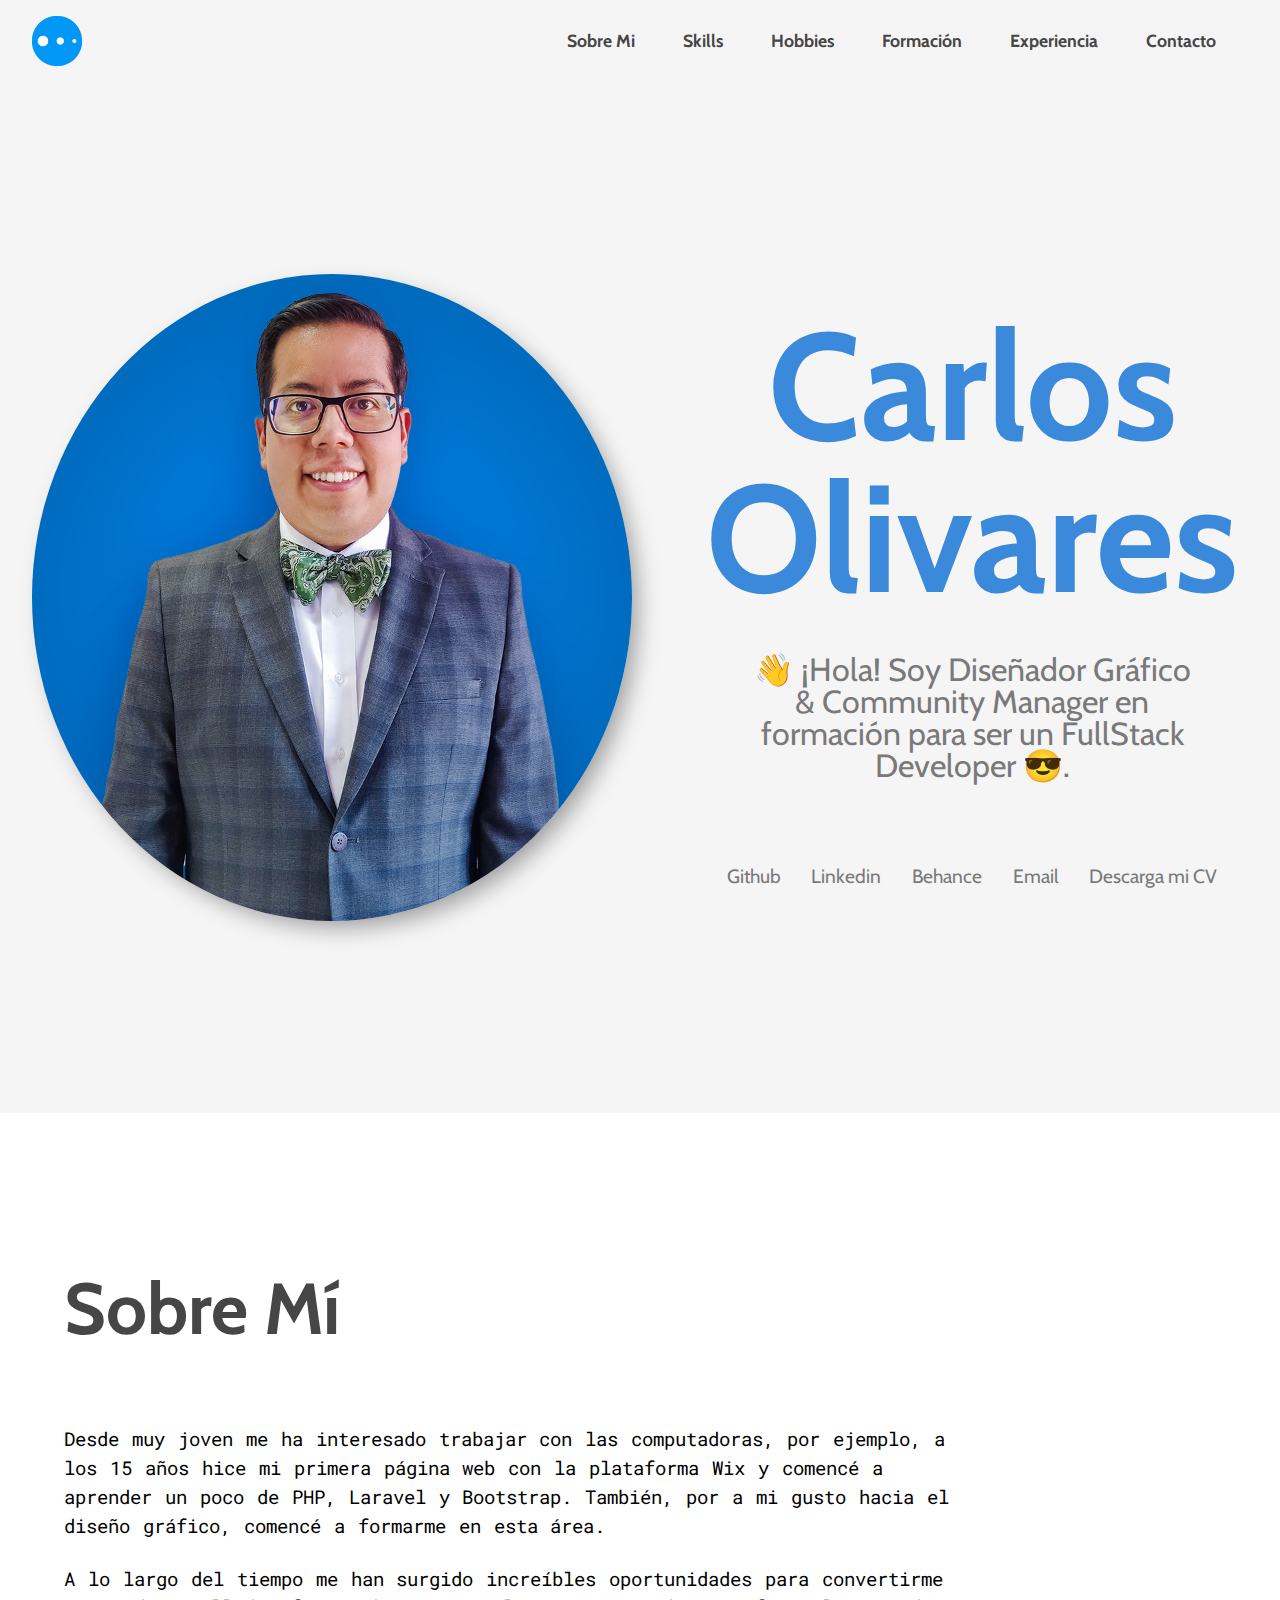
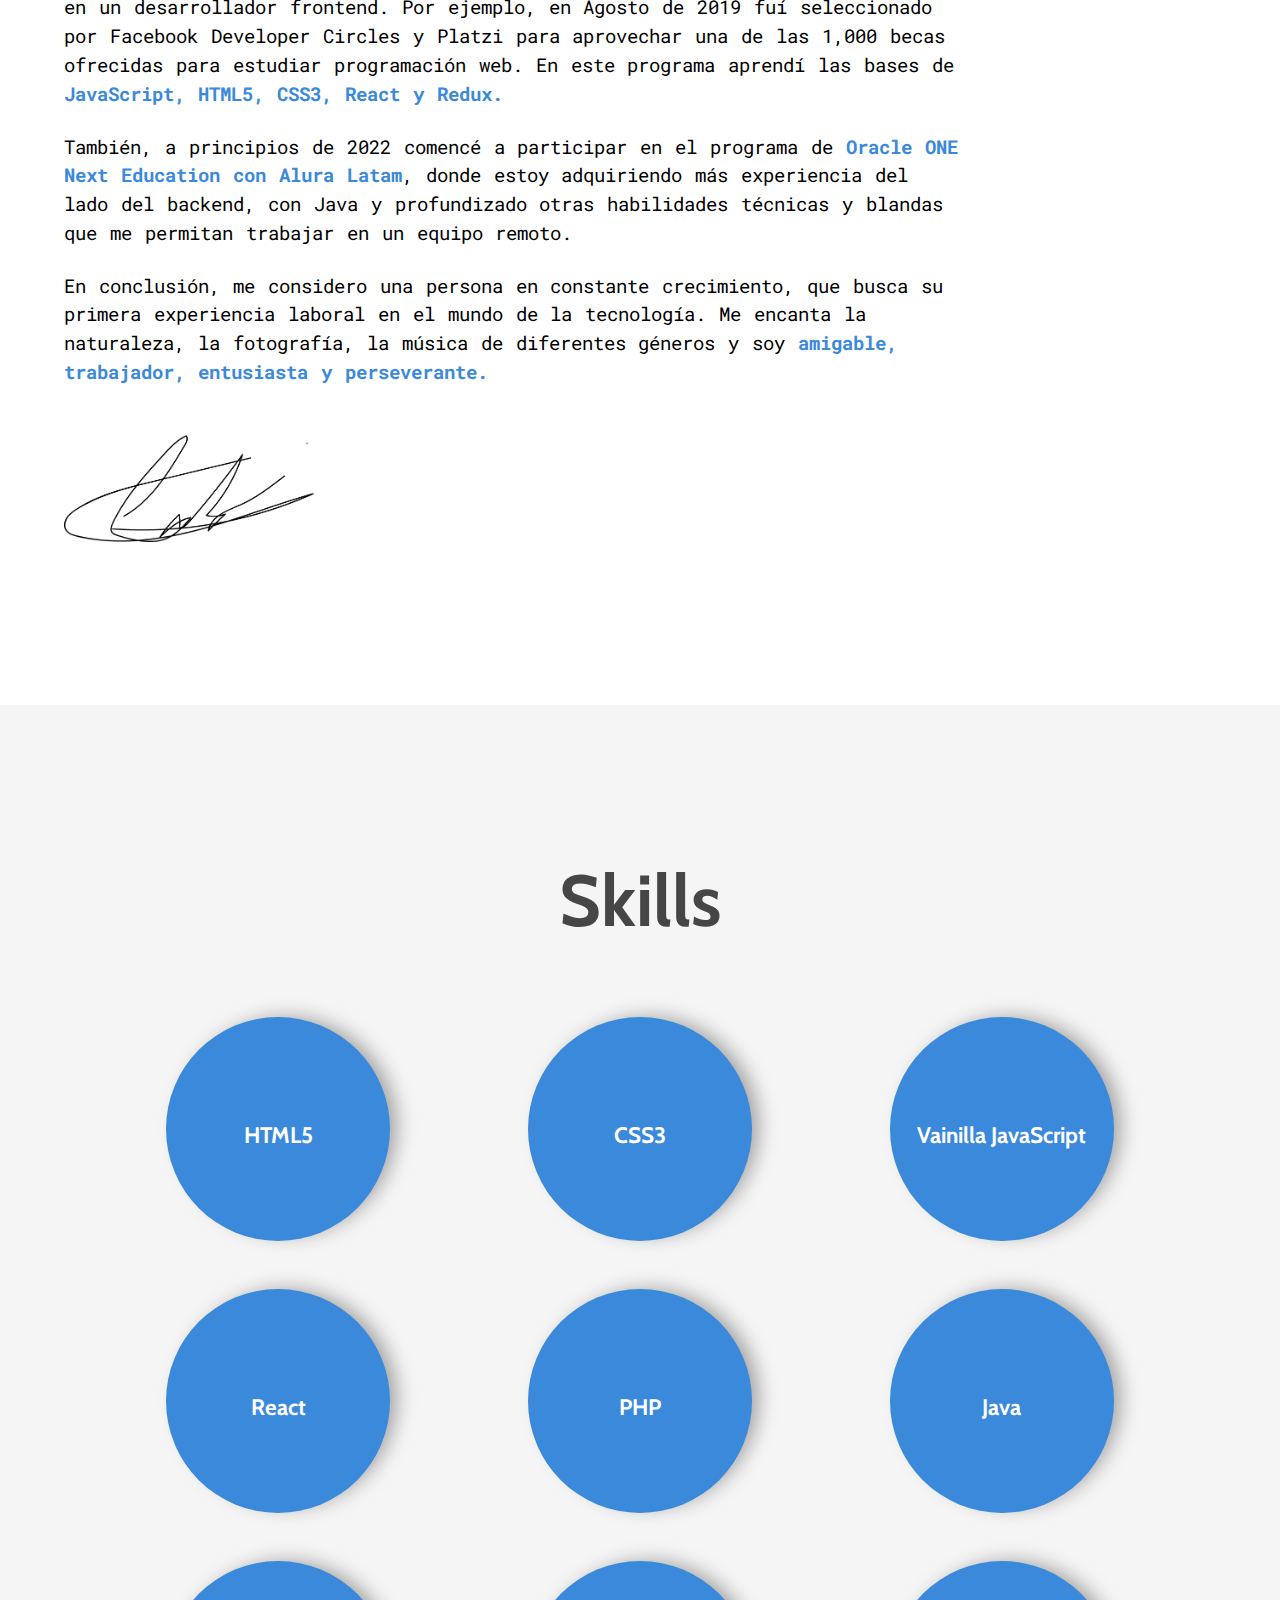
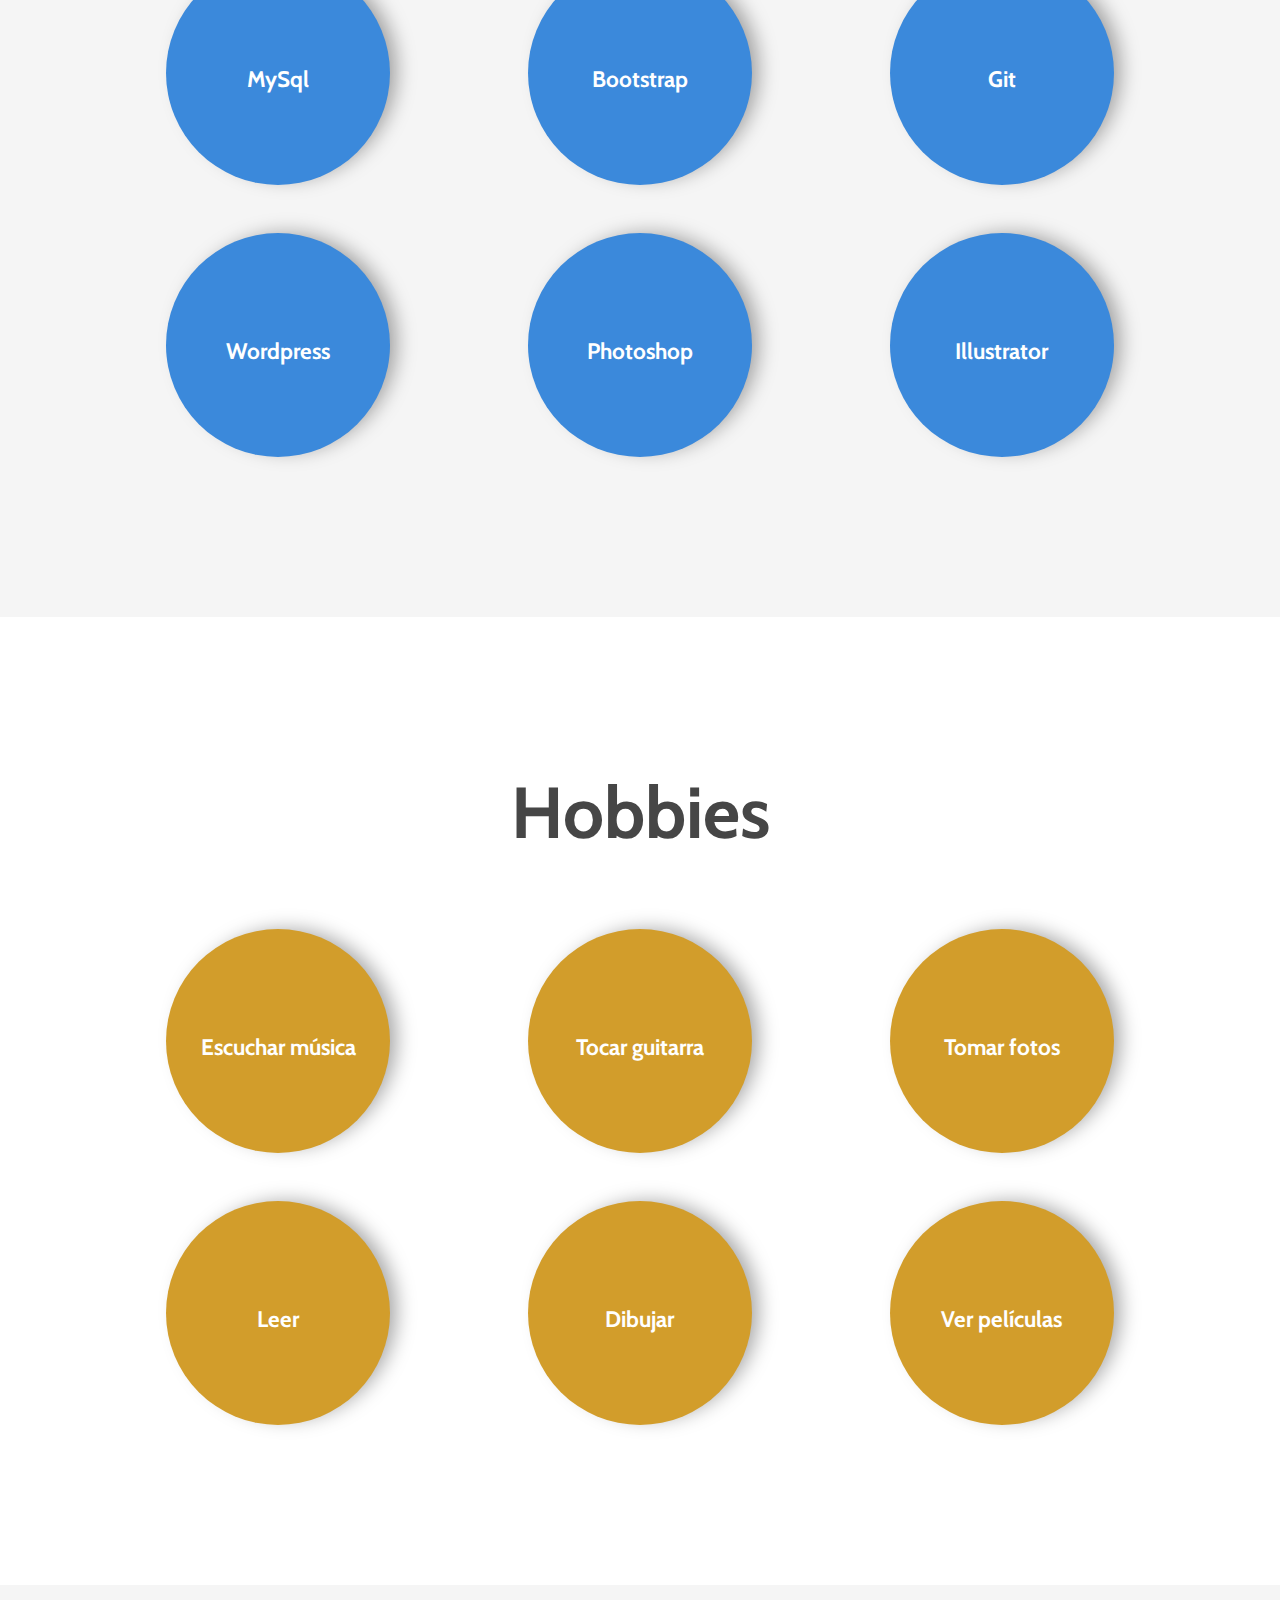
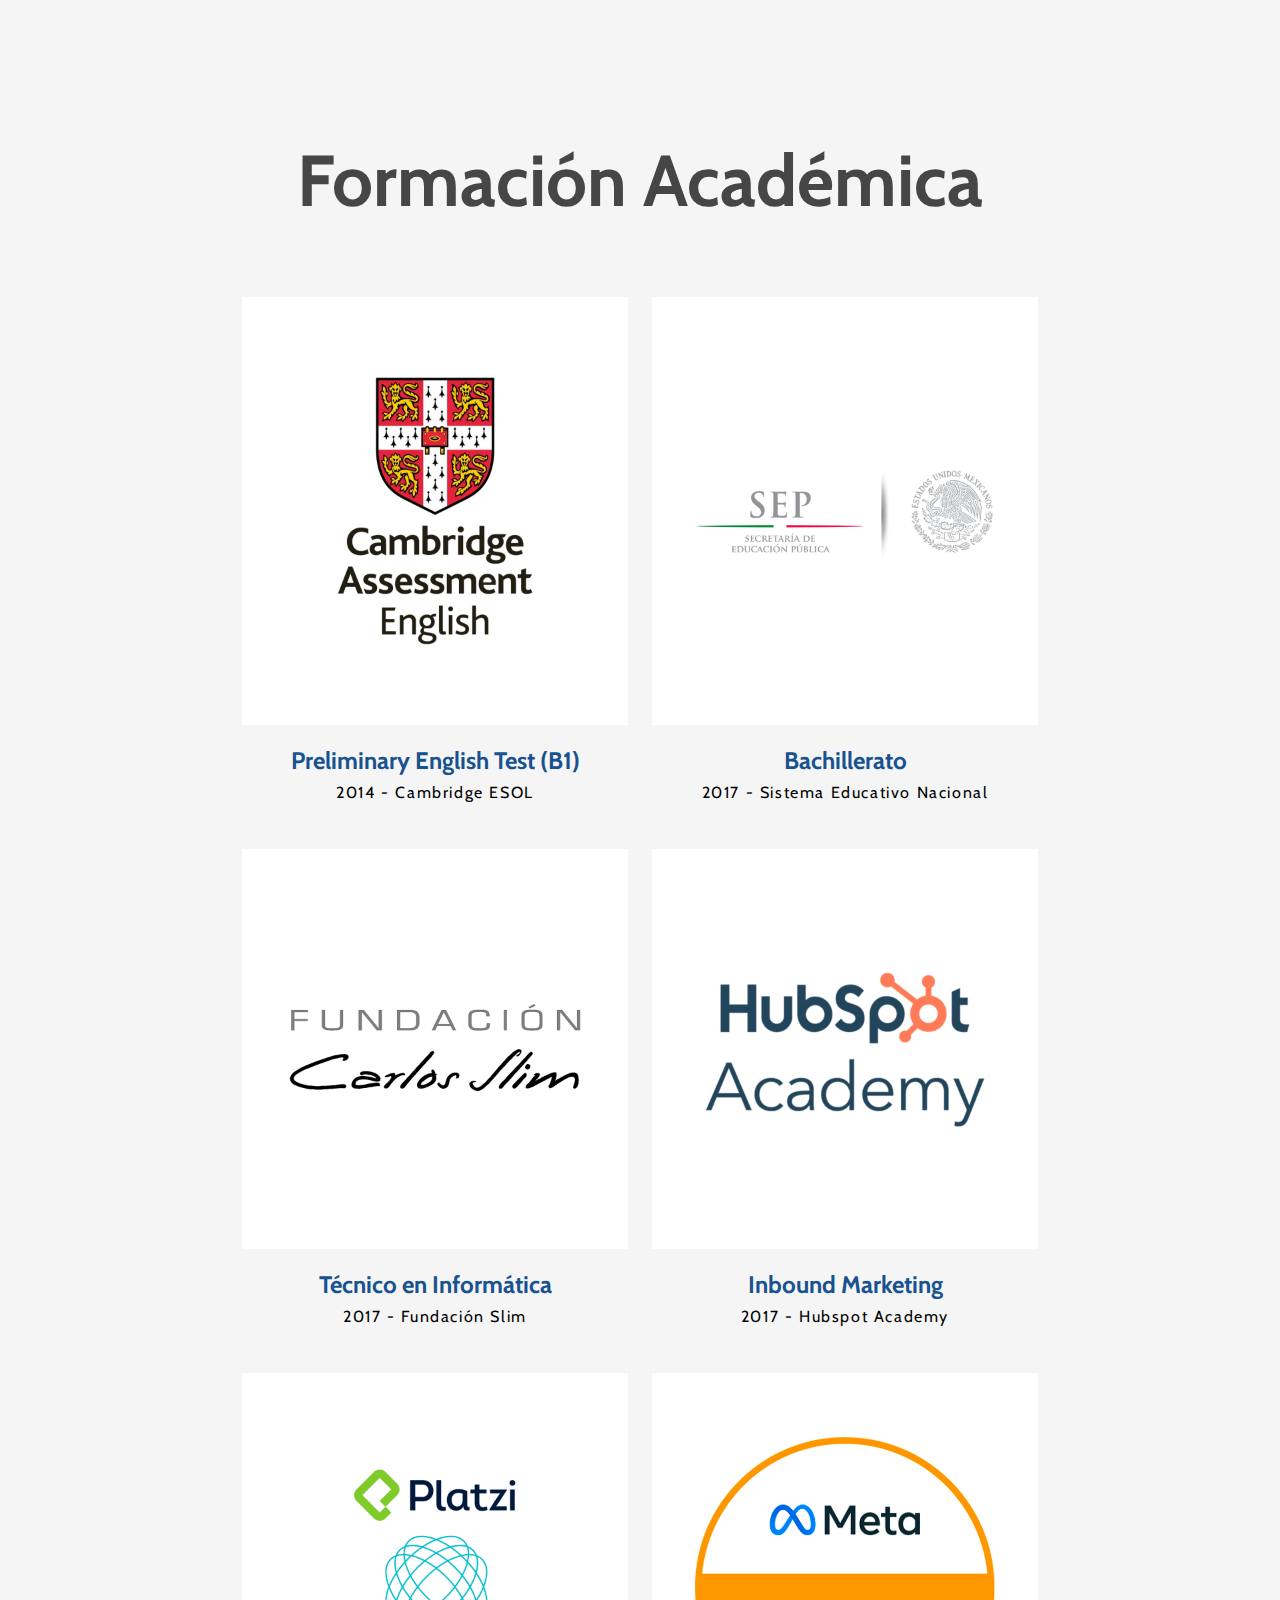
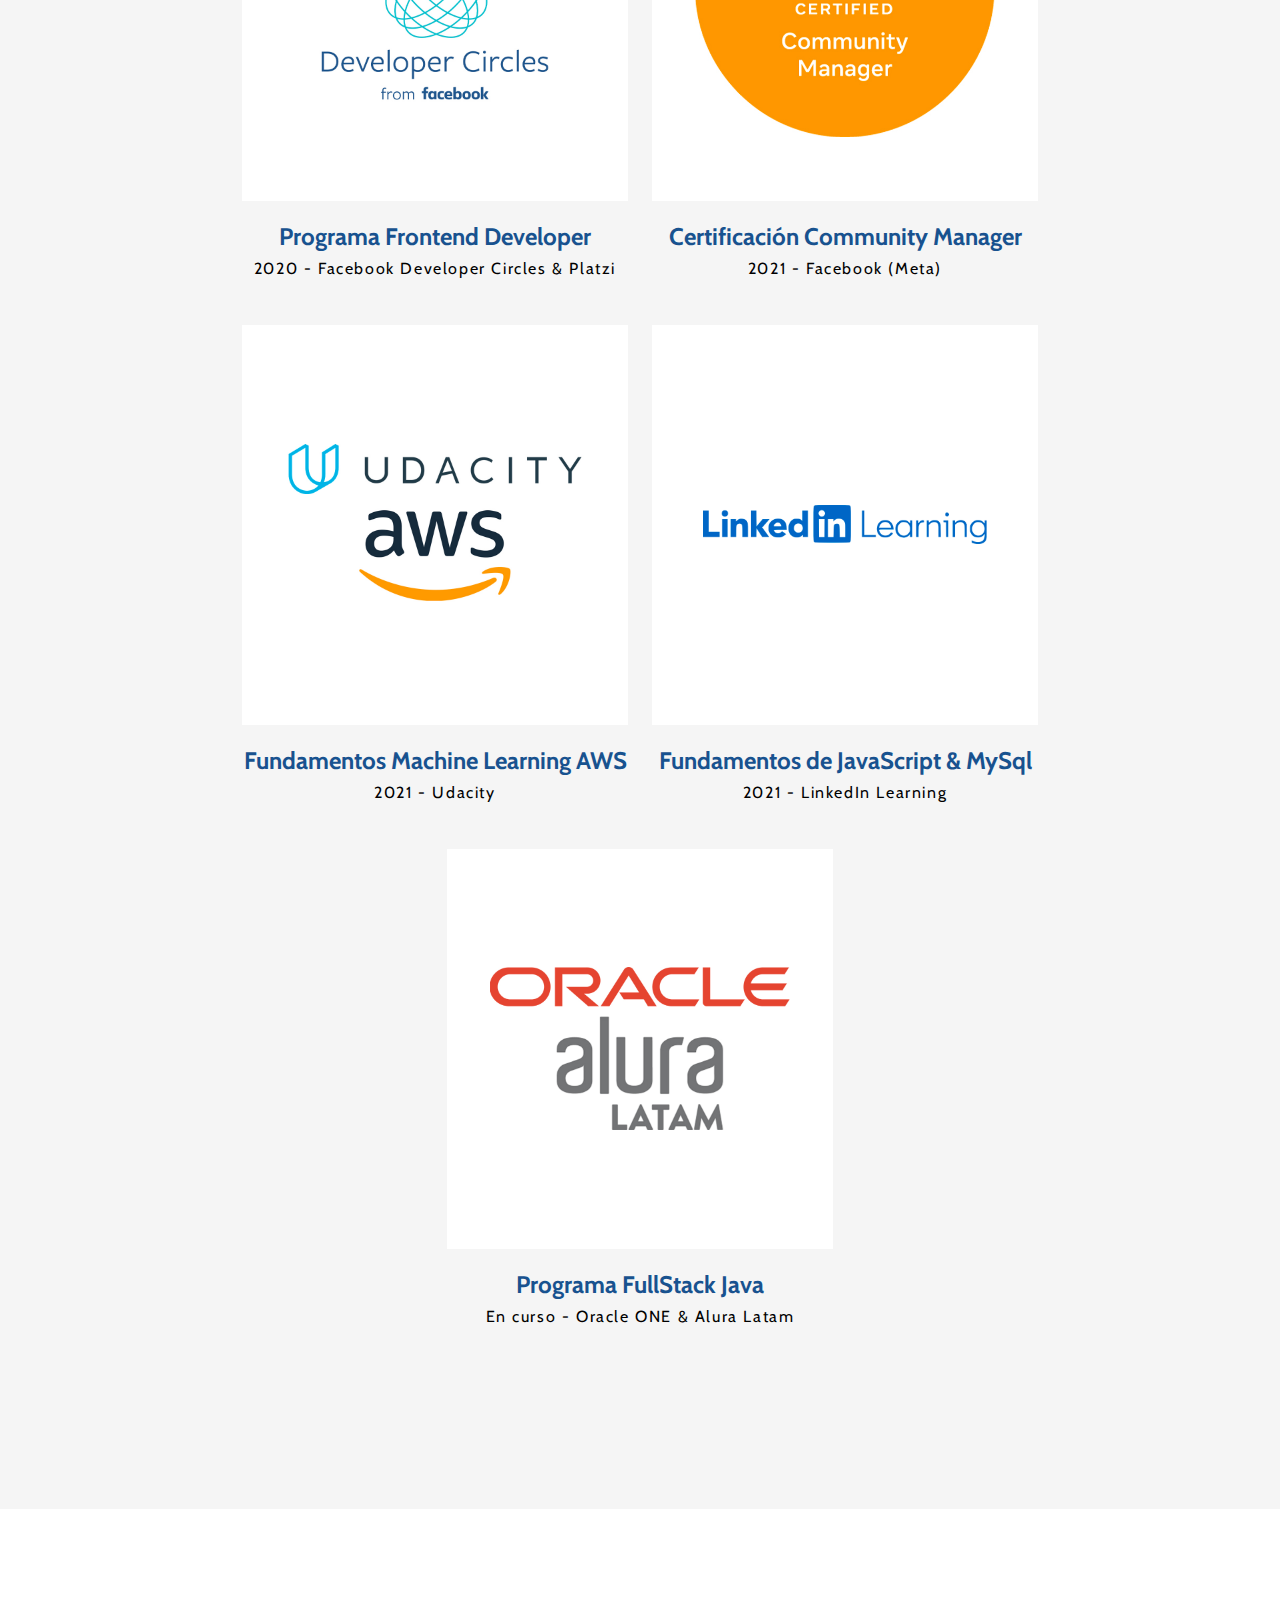
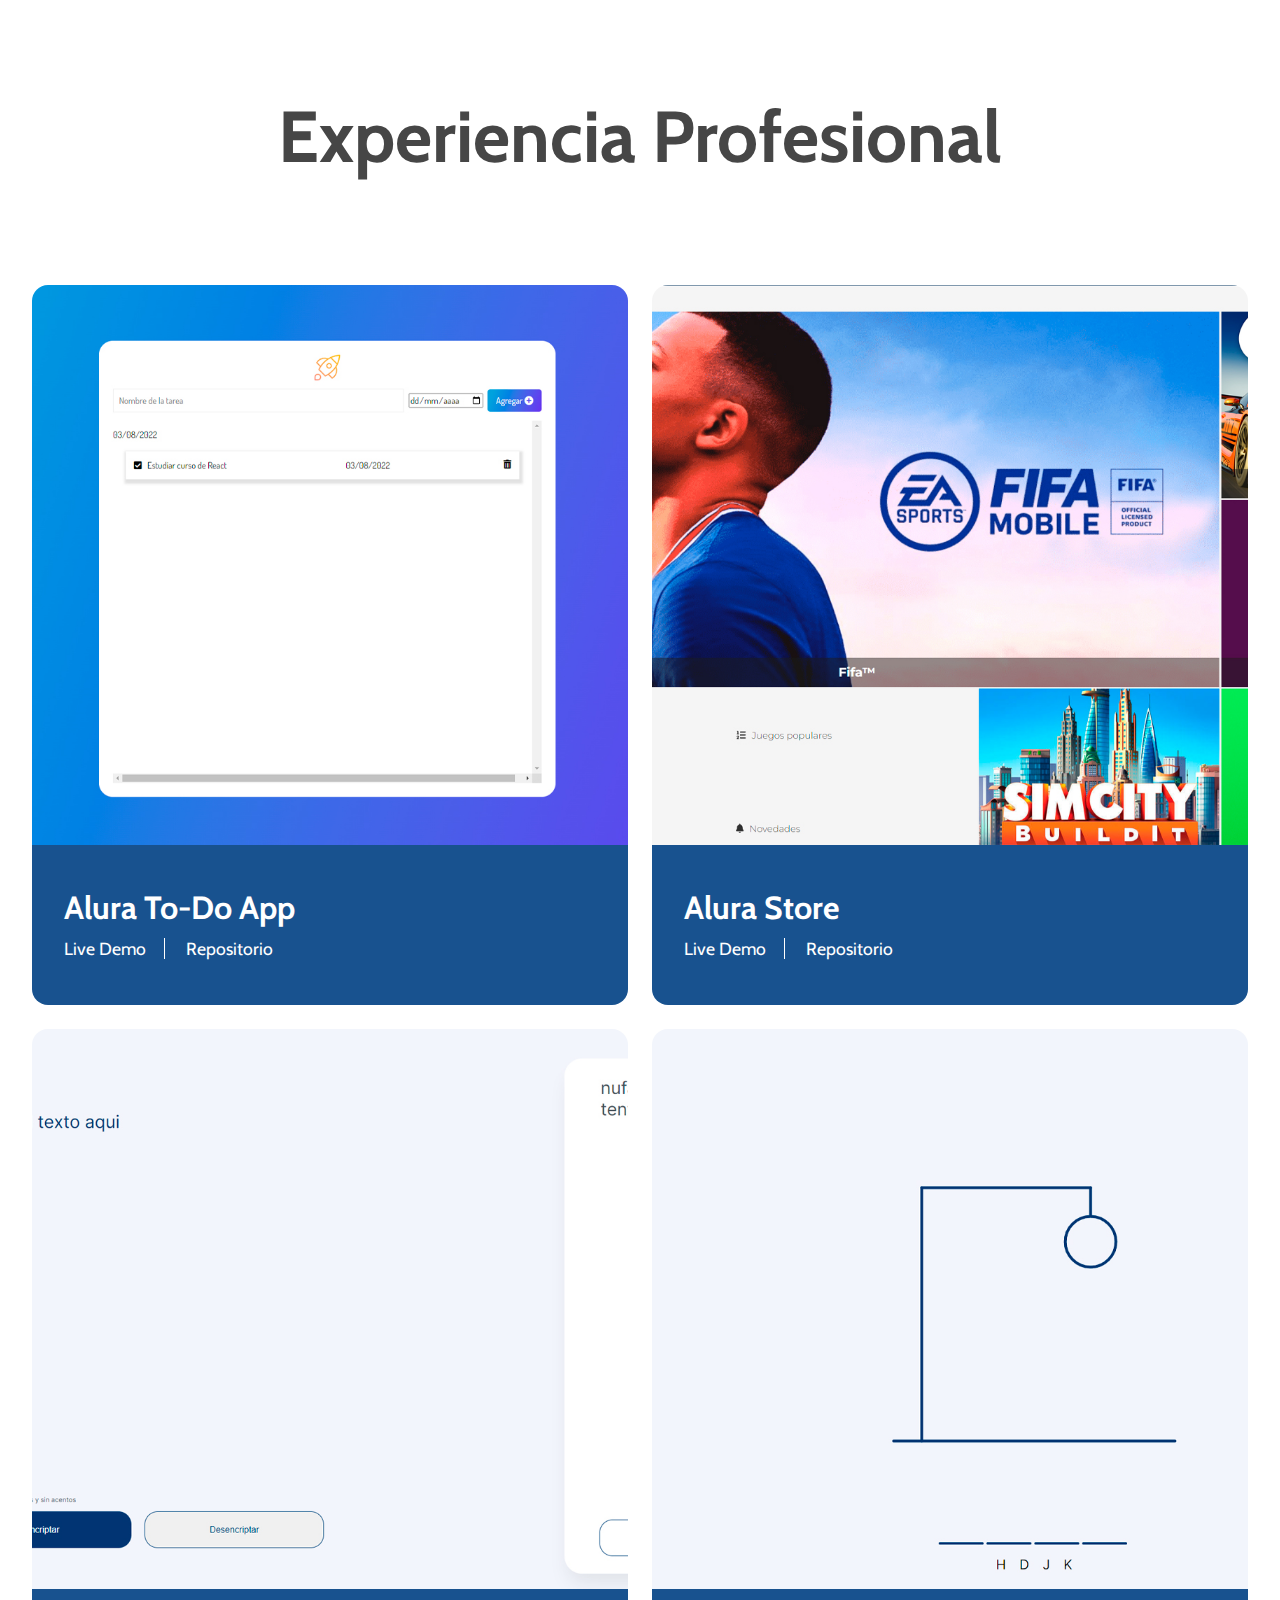
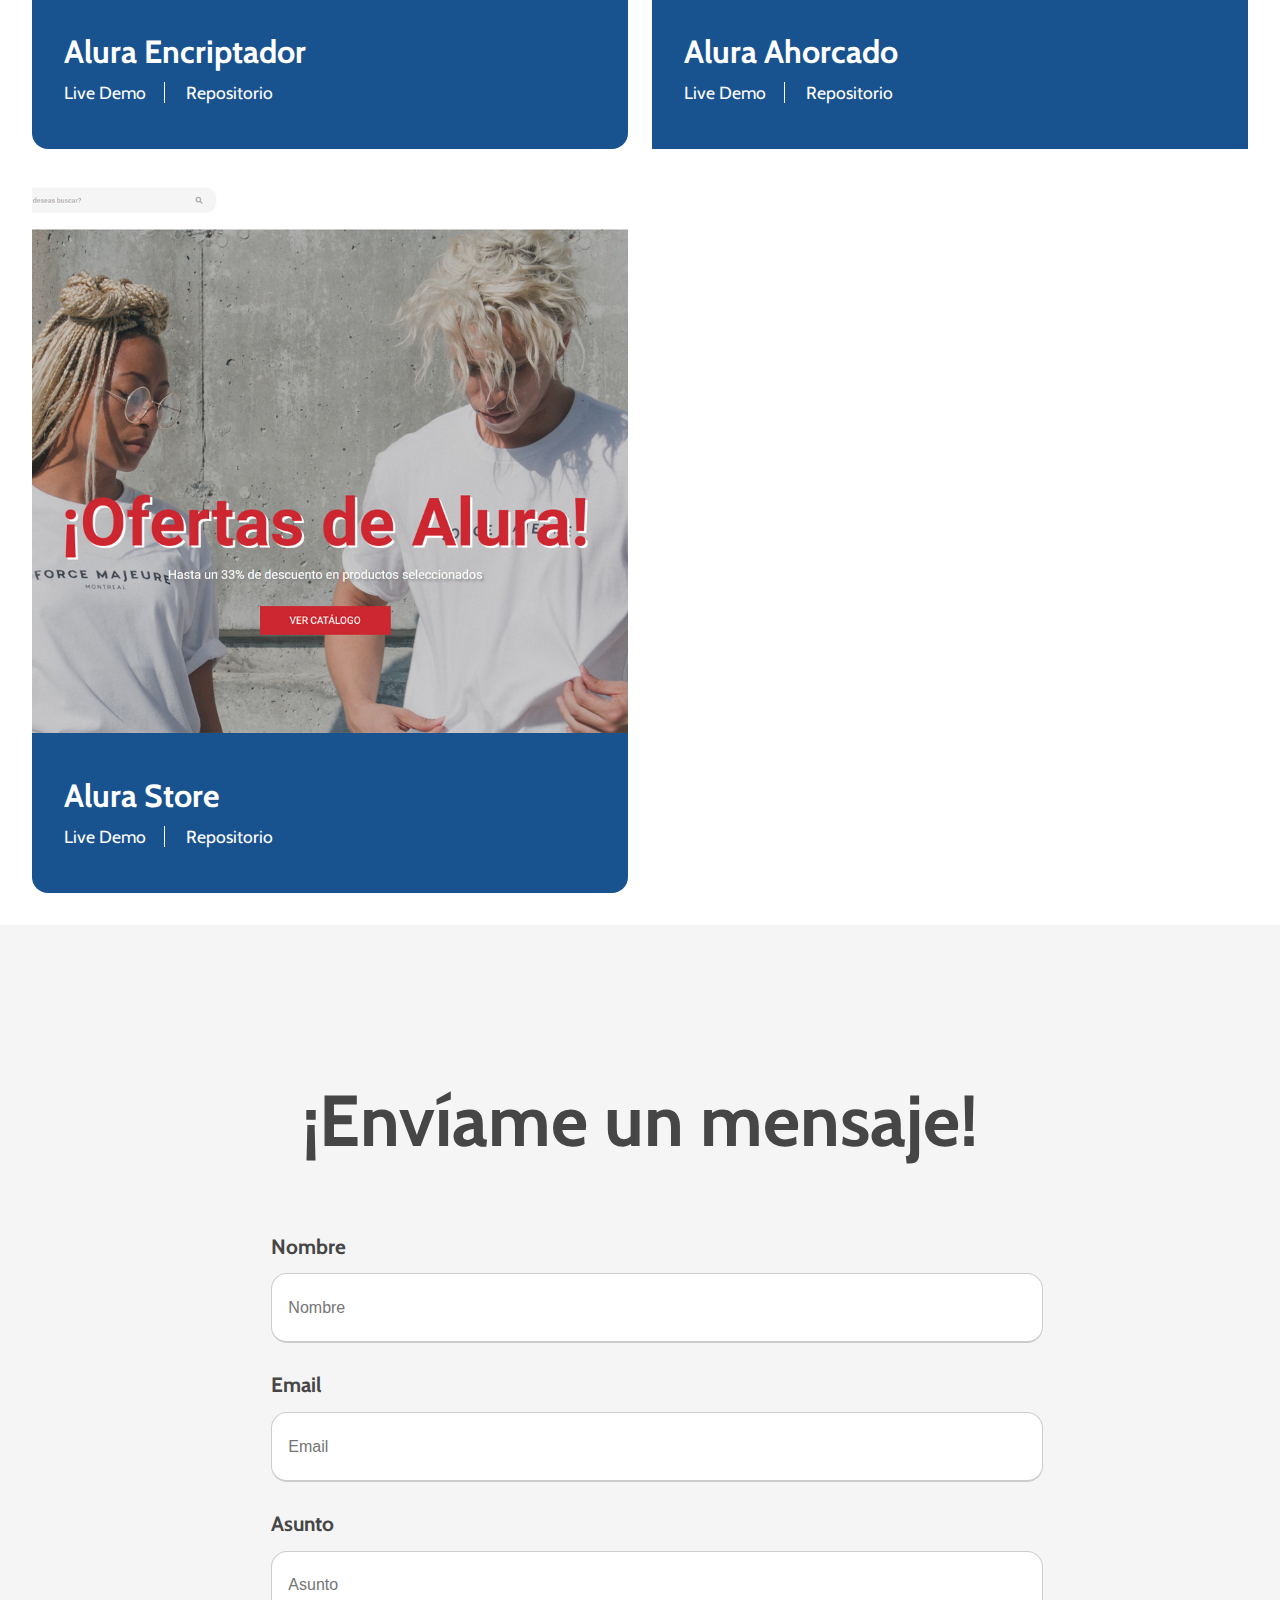
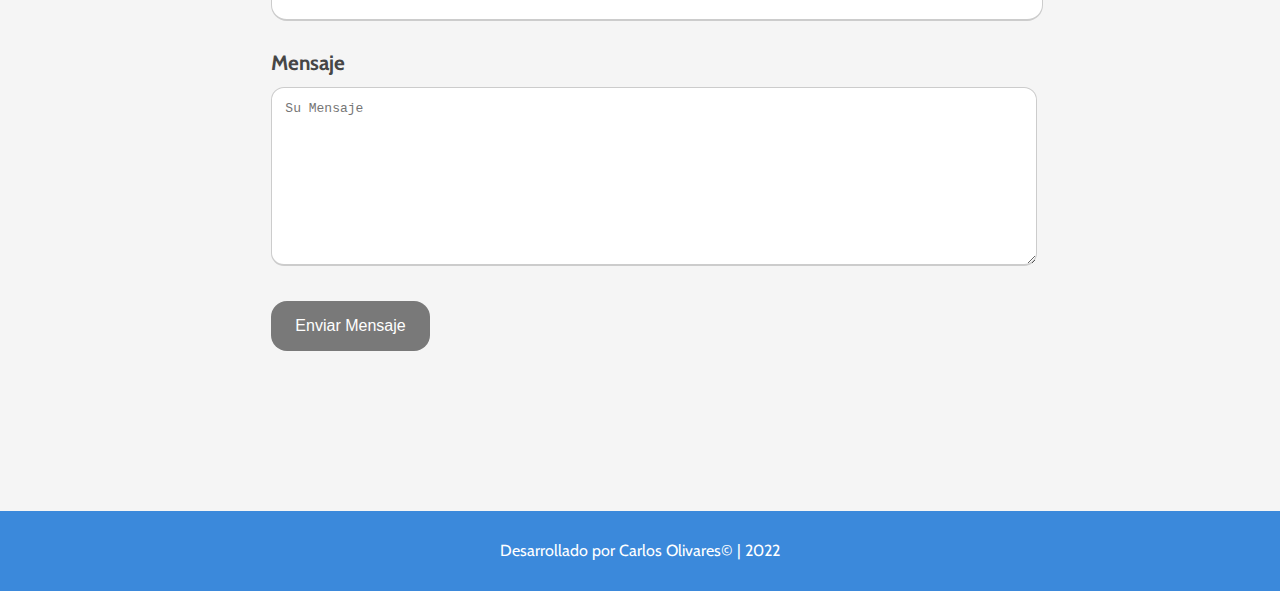
<file: index.html>
<!DOCTYPE html>
<html lang="es">
  <head>
    <meta charset="UTF-8" />
    <meta http-equiv="X-UA-Compatible" content="IE=edge" />
    <meta name="viewport" content="width=device-width, initial-scale=1.0" />
    <title>Portafolio Web de Carlos Olivares</title>
    <link rel="preconnect" href="https://fonts.googleapis.com" />
    <link rel="preconnect" href="https://fonts.gstatic.com" crossorigin />
    <link
      href="https://fonts.googleapis.com/css2?family=Cabin:wght@400;500;700&display=swap"
      rel="stylesheet"
    />
    <link
      href="https://fonts.googleapis.com/css2?family=Roboto+Mono:wght@300;400;700&display=swap"
      rel="stylesheet"
    />
    <link
      rel="stylesheet"
      href="https://cdnjs.cloudflare.com/ajax/libs/font-awesome/6.1.2/css/all.min.css"
      integrity="sha512-1sCRPdkRXhBV2PBLUdRb4tMg1w2YPf37qatUFeS7zlBy7jJI8Lf4VHwWfZZfpXtYSLy85pkm9GaYVYMfw5BC1A=="
      crossorigin="anonymous"
      referrerpolicy="no-referrer"
    />
    <link
      rel="stylesheet"
      href="https://cdnjs.cloudflare.com/ajax/libs/animate.css/4.1.1/animate.min.css"
      integrity="sha512-c42qTSw/wPZ3/5LBzD+Bw5f7bSF2oxou6wEb+I/lqeaKV5FDIfMvvRp772y4jcJLKuGUOpbJMdg/BTl50fJYAw=="
      crossorigin="anonymous"
      referrerpolicy="no-referrer"
    />
    <link rel="stylesheet" href="./assets/css/reset.css" />
    <link rel="stylesheet" href="./assets/css/helpers.css" />
    <link rel="stylesheet" href="./assets/css/custom.css" />
    <link rel="stylesheet" href="./assets/css/header/site__header.css" />
    <link rel="stylesheet" href="./assets/css/main/site__main.css" />
    <link rel="stylesheet" href="./assets/css/main/hero/site__hero.css" />
    <link rel="stylesheet" href="./assets/css/main/about/site__about.css" />
    <link rel="stylesheet" href="./assets/css/main/skills/site__skills.css" />
    <link rel="stylesheet" href="./assets/css/main/hobbies/site__hobbies.css" />
    <link
      rel="stylesheet"
      href="./assets/css/main/education/site__education.css"
    />
    <link
      rel="stylesheet"
      href="./assets/css/main/portfolio/site__portfolio.css"
    />
    <link rel="stylesheet" href="./assets/css/main/contact/site__contact.css" />
    <link rel="stylesheet" href="./assets/css/footer/site__footer.css" />
  </head>
  <body>
    <div class="app">
      <header class="site__header">
        <div class="site__header_container">
          <div class="site__header_info">
            <a href="" class="logo__link">
              <img
                src="./assets/img/resbrand_logo.png"
                alt=""
                class="logo__img"
              />
            </a>
          </div>
          <nav class="site__nav">
            <input id="site__nav_toggle" type="checkbox" />
            <label class="site__nav_button-container" for="site__nav_toggle">
              <div class="site__nav_button"></div>
            </label>
            <ul class="nav__list">
              <li class="nav__list_item">
                <a href="#about" class="nav__list_link">Sobre Mi</a>
              </li>
              <li class="nav__list_item">
                <a href="#skills" class="nav__list_link">Skills</a>
              </li>
              <li class="nav__list_item">
                <a href="#hobbies" class="nav__list_link">Hobbies</a>
              </li>
              <li class="nav__list_item">
                <a href="#education" class="nav__list_link">Formación</a>
              </li>
              <li class="nav__list_item">
                <a href="#portfolio" class="nav__list_link">Experiencia</a>
              </li>
              <li class="nav__list_item">
                <a href="#contact" class="nav__list_link">Contacto</a>
              </li>
            </ul>
          </nav>
        </div>
      </header>
      <main class="site__main">
        <section id="hero" class="site__hero">
          <div class="hero__profile">
            <img
              src="./assets/img/carlos_photo.jpg"
              alt=""
              class="hero__profile_img"
            />
          </div>
          <div class="hero__content">
            <h1 class="hero__title">Carlos Olivares</h1>
            <p class="hero__description">
              &#128075; ¡Hola! Soy Diseñador Gráfico & Community Manager en
              formación para ser un FullStack Developer &#128526;.
            </p>
            <ul class="hero__social">
              <li class="hero__social_item">
                <a
                  href="https://github.com/caryan57/"
                  target="_blank"
                  class="hero__social_link"
                >
                  <i class="fa-brands fa-github hero__social_icon"></i>
                  Github
                </a>
              </li>
              <li class="hero__social_item">
                <a
                  href="https://www.linkedin.com/in/charlyolicor/"
                  class="hero__social_link"
                  target="_blank"
                >
                  <i class="fa-brands fa-linkedin hero__social_icon"></i>
                  Linkedin
                </a>
              </li>
              <li class="hero__social_item">
                <a
                  href="https://www.behance.net/charlyolicor"
                  class="hero__social_link"
                  target="_blank"
                >
                  <i class="fa-brands fa-behance hero__social_icon"></i>
                  Behance
                </a>
              </li>
              <li class="hero__social_item">
                <a href="#contact" class="hero__social_link" target="_blank">
                  <i class="fa-solid fa-inbox hero__social_icon"></i>
                  Email
                </a>
              </li>
              <li class="hero__social_item">
                <a
                  href="https://drive.google.com/file/d/1ZroykMy5mVfYW6Y_Izevi-yjNX3TeiLs/view?usp=sharing"
                  class="hero__social_link"
                  target="_blank"
                >
                  <i class="fa-solid fa-file-lines hero__social_icon"></i>
                  Descarga mi CV
                </a>
              </li>
            </ul>
          </div>
        </section>
        <section id="about" class="site__about">
          <div class="about__content">
            <h2 class="about__title section-title">Sobre Mí</h2>
            <div class="about__description">
              <p>
                Desde muy joven me ha interesado trabajar con las computadoras,
                por ejemplo, a los 15 años hice mi primera página web con la
                plataforma Wix y comencé a aprender un poco de PHP, Laravel y
                Bootstrap. También, por a mi gusto hacia el diseño gráfico,
                comencé a formarme en esta área.
              </p>
              <p>
                A lo largo del tiempo me han surgido increíbles oportunidades
                para convertirme en un desarrollador frontend. Por ejemplo, en
                Agosto de 2019 fuí seleccionado por Facebook Developer Circles y
                Platzi para aprovechar una de las 1,000 becas ofrecidas para
                estudiar programación web. En este programa aprendí las bases de
                <span class="featured"
                  >JavaScript, HTML5, CSS3, React y Redux.</span
                >
              </p>
              <p>
                También, a principios de 2022 comencé a participar en el
                programa de
                <span class="featured"
                  >Oracle ONE Next Education con Alura Latam</span
                >, donde estoy adquiriendo más experiencia del lado del backend,
                con Java y profundizado otras habilidades técnicas y blandas que
                me permitan trabajar en un equipo remoto.
              </p>
              <p>
                En conclusión, me considero una persona en constante
                crecimiento, que busca su primera experiencia laboral en el
                mundo de la tecnología. Me encanta la naturaleza, la fotografía,
                la música de diferentes géneros y soy
                <span class="featured"
                  >amigable, trabajador, entusiasta y perseverante.</span
                >
              </p>
            </div>
            <div class="about__sign">
              <img src="./assets/img/firma.png" alt="" />
            </div>
          </div>
        </section>
        <section id="skills" class="site__skills">
          <div class="skills__content">
            <h3 class="skills__title section-title">Skills</h3>
            <div class="icons__container">
              <ul class="icons__list">
                <li class="icons__box">
                  <span class="icon__tag">HTML5</span>
                  <i class="icon"><i class="fa-brands fa-html5"></i></i>
                </li>
                <li class="icons__box">
                  <span class="icon__tag">CSS3</span>
                  <i class="icon"><i class="fa-brands fa-css3"></i></i>
                </li>
                <li class="icons__box">
                  <span class="icon__tag">Vainilla JavaScript</span>
                  <i class="icon"><i class="fa-brands fa-js"></i></i>
                </li>
                <li class="icons__box">
                  <span class="icon__tag">React</span>
                  <i class="icon"><i class="fa-brands fa-react"></i></i>
                </li>
                <li class="icons__box">
                  <span class="icon__tag">PHP</span>
                  <i class="icon"><i class="fa-brands fa-php"></i></i>
                </li>
                <li class="icons__box">
                  <span class="icon__tag">Java</span>
                  <i class="icon"><i class="fa-brands fa-java"></i></i>
                </li>
                <li class="icons__box">
                  <span class="icon__tag">MySql</span>
                  <i class="icon"><i class="fa-solid fa-database"></i></i>
                </li>
                <li class="icons__box">
                  <span class="icon__tag">Bootstrap</span>
                  <i class="icon"><i class="fa-brands fa-bootstrap"></i></i>
                </li>
                <li class="icons__box">
                  <span class="icon__tag">Git</span>
                  <i class="icon"><i class="fa-brands fa-git"></i></i>
                </li>
                <li class="icons__box">
                  <span class="icon__tag">Wordpress</span>
                  <i class="icon"><i class="fa-brands fa-wordpress"></i></i>
                </li>
                <li class="icons__box">
                  <span class="icon__tag">Photoshop</span>
                  <i class="icon"><i class="fa-solid fa-palette"></i></i>
                </li>
                <li class="icons__box">
                  <span class="icon__tag">Illustrator</span>
                  <i class="icon"><i class="fa-solid fa-bezier-curve"></i></i>
                </li>
              </ul>
            </div>
          </div>
        </section>
        <section id="hobbies" class="site__hobbies">
          <div class="hobbies__content">
            <h3 class="hobbies__title section-title">Hobbies</h3>
            <div class="icons__container">
              <ul class="icons__list">
                <li class="icons__box brown">
                  <span class="icon__tag">Escuchar música</span>
                  <i class="icon"><i class="fa-solid fa-music"></i></i>
                </li>
                <li class="icons__box brown">
                  <span class="icon__tag">Tocar guitarra</span>
                  <i class="icon"><i class="fa-solid fa-guitar"></i></i>
                </li>
                <li class="icons__box brown">
                  <span class="icon__tag">Tomar fotos</span>
                  <i class="icon"><i class="fa-solid fa-camera"></i></i>
                </li>
                <li class="icons__box brown">
                  <span class="icon__tag">Leer</span>
                  <i class="icon"><i class="fa-solid fa-book"></i></i>
                </li>
                <li class="icons__box brown">
                  <span class="icon__tag">Dibujar</span>
                  <i class="icon"><i class="fa-solid fa-pencil"></i></i>
                </li>
                <li class="icons__box brown">
                  <span class="icon__tag">Ver películas</span>
                  <i class="icon"><i class="fa-solid fa-film"></i></i>
                </li>
              </ul>
            </div>
          </div>
        </section>
        <section id="education" class="site__education">
          <div class="education__content">
            <h3 class="education__title section-title">Formación Académica</h3>
            <div class="education__details">
              <ul class="education__list">
                <li class="education__list_item">
                  <div class="education__list_info">
                    <h4 class="school__course">
                      Preliminary English Test (B1)
                    </h4>
                    <span class="school__course_time"
                      >2014 - Cambridge ESOL</span
                    >
                  </div>
                  <div class="education__list_school">
                    <img
                      src="./assets/img/cambridge.png"
                      alt=""
                      class="school__logo"
                    />
                  </div>
                </li>
                <li class="education__list_item">
                  <div class="education__list_info">
                    <h4 class="school__course">Bachillerato</h4>
                    <span class="school__course_time"
                      >2017 - Sistema Educativo Nacional</span
                    >
                  </div>
                  <div class="education__list_school">
                    <img
                      src="./assets/img/sep.png"
                      alt=""
                      class="school__logo"
                    />
                  </div>
                </li>
                <li class="education__list_item">
                  <div class="education__list_info">
                    <h4 class="school__course">Técnico en Informática</h4>
                    <span class="school__course_time"
                      >2017 - Fundación Slim</span
                    >
                  </div>
                  <div class="education__list_school">
                    <img
                      src="./assets/img/slim.png"
                      alt=""
                      class="school__logo"
                    />
                  </div>
                </li>
                <li class="education__list_item">
                  <div class="education__list_info">
                    <h4 class="school__course">Inbound Marketing</h4>
                    <span class="school__course_time"
                      >2017 - Hubspot Academy</span
                    >
                  </div>
                  <div class="education__list_school">
                    <img
                      src="./assets/img/hubspot_academy.png"
                      alt=""
                      class="school__logo"
                    />
                  </div>
                </li>
                <li class="education__list_item">
                  <div class="education__list_info">
                    <h4 class="school__course">Programa Frontend Developer</h4>
                    <span class="school__course_time"
                      >2020 - Facebook Developer Circles & Platzi</span
                    >
                  </div>
                  <div class="education__list_school">
                    <img
                      src="./assets/img/facebook_platzi.jpg"
                      alt=""
                      class="school__logo"
                    />
                  </div>
                </li>
                <li class="education__list_item">
                  <div class="education__list_info">
                    <h4 class="school__course">
                      Certificación Community Manager
                    </h4>
                    <span class="school__course_time"
                      >2021 - Facebook (Meta)</span
                    >
                  </div>
                  <div class="education__list_school">
                    <img
                      src="./assets/img/meta_cm.jpg"
                      alt=""
                      class="school__logo"
                    />
                  </div>
                </li>
                <li class="education__list_item">
                  <div class="education__list_info">
                    <h4 class="school__course">
                      Fundamentos Machine Learning AWS
                    </h4>
                    <span class="school__course_time">2021 - Udacity</span>
                  </div>
                  <div class="education__list_school">
                    <img
                      src="./assets/img/udacity_aws.jpg"
                      alt=""
                      class="school__logo"
                    />
                  </div>
                </li>
                <li class="education__list_item">
                  <div class="education__list_info">
                    <h4 class="school__course">
                      Fundamentos de JavaScript & MySql
                    </h4>
                    <span class="school__course_time"
                      >2021 - LinkedIn Learning</span
                    >
                  </div>
                  <div class="education__list_school">
                    <img
                      src="./assets/img/linkedin_learning.png"
                      alt=""
                      class="school__logo"
                    />
                  </div>
                </li>
                <li class="education__list_item">
                  <div class="education__list_info">
                    <h4 class="school__course">Programa FullStack Java</h4>
                    <span class="school__course_time"
                      >En curso - Oracle ONE & Alura Latam</span
                    >
                  </div>
                  <div class="education__list_school">
                    <img
                      src="./assets/img/alura_oracle.jpg"
                      alt=""
                      class="school__logo"
                    />
                  </div>
                </li>
              </ul>
            </div>
          </div>
        </section>
        <section id="portfolio" class="site__portfolio">
          <div class="portfolio__content">
            <h3 class="portfolio__title section-title">
              Experiencia Profesional
            </h3>
            <div class="portfolio__gallery">
              <div class="portfolio__box">
                <a
                  href="https://caryan57.github.io/todo-app/"
                  target="_blank"
                  class="portfolio__featured portfolio_1"
                ></a>
                <div class="portfolio__featured_content">
                  <div class="featured__title">
                    <h3>Alura To-Do App</h3>
                  </div>
                  <div class="featured__info">
                    <a
                      class="featured__link"
                      href="https://caryan57.github.io/todo-app/"
                      target="_blank"
                      ><i class="fa-solid fa-laptop"></i> Live Demo</a
                    >
                    <a
                      class="featured__link"
                      href="https://github.com/caryan57/todo-app"
                      target="_blank"
                      ><i class="fa-solid fa-code"></i> Repositorio</a
                    >
                  </div>
                </div>
              </div>
              <div class="portfolio__box">
                <a
                  href="https://caryan57.github.io/alura-store/"
                  target="_blank"
                  class="portfolio__featured portfolio_2"
                ></a>
                <div class="portfolio__featured_content">
                  <div class="featured__title">
                    <h3>Alura Store</h3>
                  </div>
                  <div class="featured__info">
                    <a
                      class="featured__link"
                      href="https://caryan57.github.io/alura-store/"
                      target="_blank"
                      ><i class="fa-solid fa-laptop"></i> Live Demo</a
                    >
                    <a
                      class="featured__link"
                      href="https://github.com/caryan57/alura-store"
                      target="_blank"
                      ><i class="fa-solid fa-code"></i> Repositorio</a
                    >
                  </div>
                </div>
              </div>
              <div class="portfolio__box">
                <a
                  href="https://caryan57.github.io/alura_encriptador/"
                  target="_blank"
                  class="portfolio__featured portfolio_3"
                ></a>
                <div class="portfolio__featured_content">
                  <div class="featured__title">
                    <h3>Alura Encriptador</h3>
                  </div>
                  <div class="featured__info">
                    <a
                      class="featured__link"
                      href="https://caryan57.github.io/alura_encriptador/"
                      target="_blank"
                      ><i class="fa-solid fa-laptop"></i> Live Demo</a
                    >
                    <a
                      class="featured__link"
                      href="https://github.com/caryan57/alura_encriptador"
                      target="_blank"
                      ><i class="fa-solid fa-code"></i> Repositorio</a
                    >
                  </div>
                </div>
              </div>
              <div class="portfolio__box">
                <a
                  href="https://caryan57.github.io/alura_ahorcado/"
                  target="_blank"
                  class="portfolio__featured portfolio_4"
                ></a>
                <div class="portfolio__featured_content">
                  <div class="featured__title">
                    <h3>Alura Ahorcado</h3>
                  </div>
                  <div class="featured__info">
                    <a
                      class="featured__link"
                      href="https://caryan57.github.io/alura_ahorcado/"
                      target="_blank"
                      ><i class="fa-solid fa-laptop"></i> Live Demo</a
                    >
                    <a
                      class="featured__link"
                      href="https://github.com/caryan57/alura_ahorcado"
                      target="_blank"
                      ><i class="fa-solid fa-code"></i> Repositorio</a
                    >
                  </div>
                </div>
              </div>
              <div class="portfolio__box">
                <a
                  href="https://caryan57.github.io/alura_ahorcado/"
                  target="_blank"
                  class="portfolio__featured portfolio_5"
                ></a>
                <div class="portfolio__featured_content">
                  <div class="featured__title">
                    <h3>Alura Store</h3>
                  </div>
                  <div class="featured__info">
                    <a
                      class="featured__link"
                      href="https://caryan57.github.io/alura-clothes/"
                      target="_blank"
                      ><i class="fa-solid fa-laptop"></i> Live Demo</a
                    >
                    <a
                      class="featured__link"
                      href="https://github.com/caryan57/alura-clothes"
                      target="_blank"
                      ><i class="fa-solid fa-code"></i> Repositorio</a
                    >
                  </div>
                </div>
              </div>
            </div>
          </div>
        </section>
        <section id="contact" class="site__contact">
          <div class="contact__content">
            <h3 class="contact__title section-title">¡Envíame un mensaje!</h3>
            <div class="contact__form_container">
              <form
                action="https://formspree.io/f/mpznzynz"
                method="post"
                class="contact__form"
              >
                <div class="contact__form_top">
                  <div class="form__input">
                    <label for="name" class="contact__label">Nombre</label>
                    <input
                      type="text"
                      class="contact__input"
                      name="name"
                      id="name"
                      data-type="name"
                      placeholder="Nombre"
                      required
                    />
                    <span class="contact__input_error"
                      >Este campo no es valido</span
                    >
                  </div>
                  <div class="form__input">
                    <label for="email" class="contact__label">Email</label>
                    <input
                      type="email"
                      class="contact__input"
                      name="email"
                      id="email"
                      data-type="email"
                      placeholder="Email"
                      required
                    />
                    <span class="contact__input_error"
                      >Este campo no es valido</span
                    >
                  </div>
                  <div class="form__input">
                    <label for="subject" class="contact__label">Asunto</label>
                    <input
                      type="text"
                      class="contact__input"
                      name="subject"
                      id="subject"
                      data-type="subject"
                      placeholder="Asunto"
                      required
                    />
                    <span class="contact__input_error"
                      >Este campo no es valido</span
                    >
                  </div>
                </div>
                <div class="form__input">
                  <label for="message" class="contact__label">Mensaje</label>
                  <textarea
                    name="message"
                    class="contact__input text-message"
                    id="message"
                    data-type="message"
                    rows="10"
                    cols="50"
                    placeholder="Su Mensaje"
                    required
                  ></textarea>
                  <span class="contact__input_error"
                    >Este campo no es valido</span
                  >
                </div>
                <div class="form__input">
                  <div id="recapID" class="g-recaptcha"></div>
                </div>
                <div class="contact__form_bottom">
                  <input
                    id="submit"
                    class="contact__submit"
                    type="submit"
                    value="Enviar Mensaje"
                    disabled
                  />
                </div>
                <span class="contact__status"></span>
              </form>
            </div>
          </div>
        </section>
      </main>
      <footer class="site__footer">
        <p class="footer__copy">Desarrollado por Carlos Olivares© | 2022</p>
      </footer>
    </div>
    <script type="module" src="./assets/js/app.js"></script>
    <script src="./assets/js/animations.js"></script>
    <script src="./assets/js/form/form.js"></script>
    <script
      src="https://www.google.com/recaptcha/api.js?onload=onloadCallback&render=explicit"
      async
      defer
    ></script>
    <script>
      window.onload = function () {
        var el = document.getElementById('recapID');
        if (el) {
          el.setAttribute('required', 'required');
        }
      };
      function onloadCallback() {
        grecaptcha.render('recapID', {
          sitekey: '6LfCynshAAAAALBoNNemh3NnEKqj4y8Esq5w28bp',
          callback: successCallback,
        });
      }

      var form = document.getElementById('contact__form');

      async function handleSubmit(event) {
        event.preventDefault();
        var status = document.getElementById('contact__status');
        var data = new FormData(event.target);
        fetch(event.target.action, {
          method: form.method,
          body: data,
          headers: {
            Accept: 'application/json',
          },
        })
          .then(response => {
            if (response.ok) {
              status.innerHTML = 'Thanks for your submission!';
              form.reset();
            } else {
              response.json().then(data => {
                if (Object.hasOwn(data, 'errors')) {
                  status.innerHTML = data['errors']
                    .map(error => error['message'])
                    .join(', ');
                } else {
                  status.innerHTML =
                    'Oops! There was a problem submitting your form';
                }
              });
            }
          })
          .catch(error => {
            status.innerHTML = 'Oops! There was a problem submitting your form';
          });
      }
      form.addEventListener('submit', handleSubmit);
    </script>
  </body>
</html>
</file>
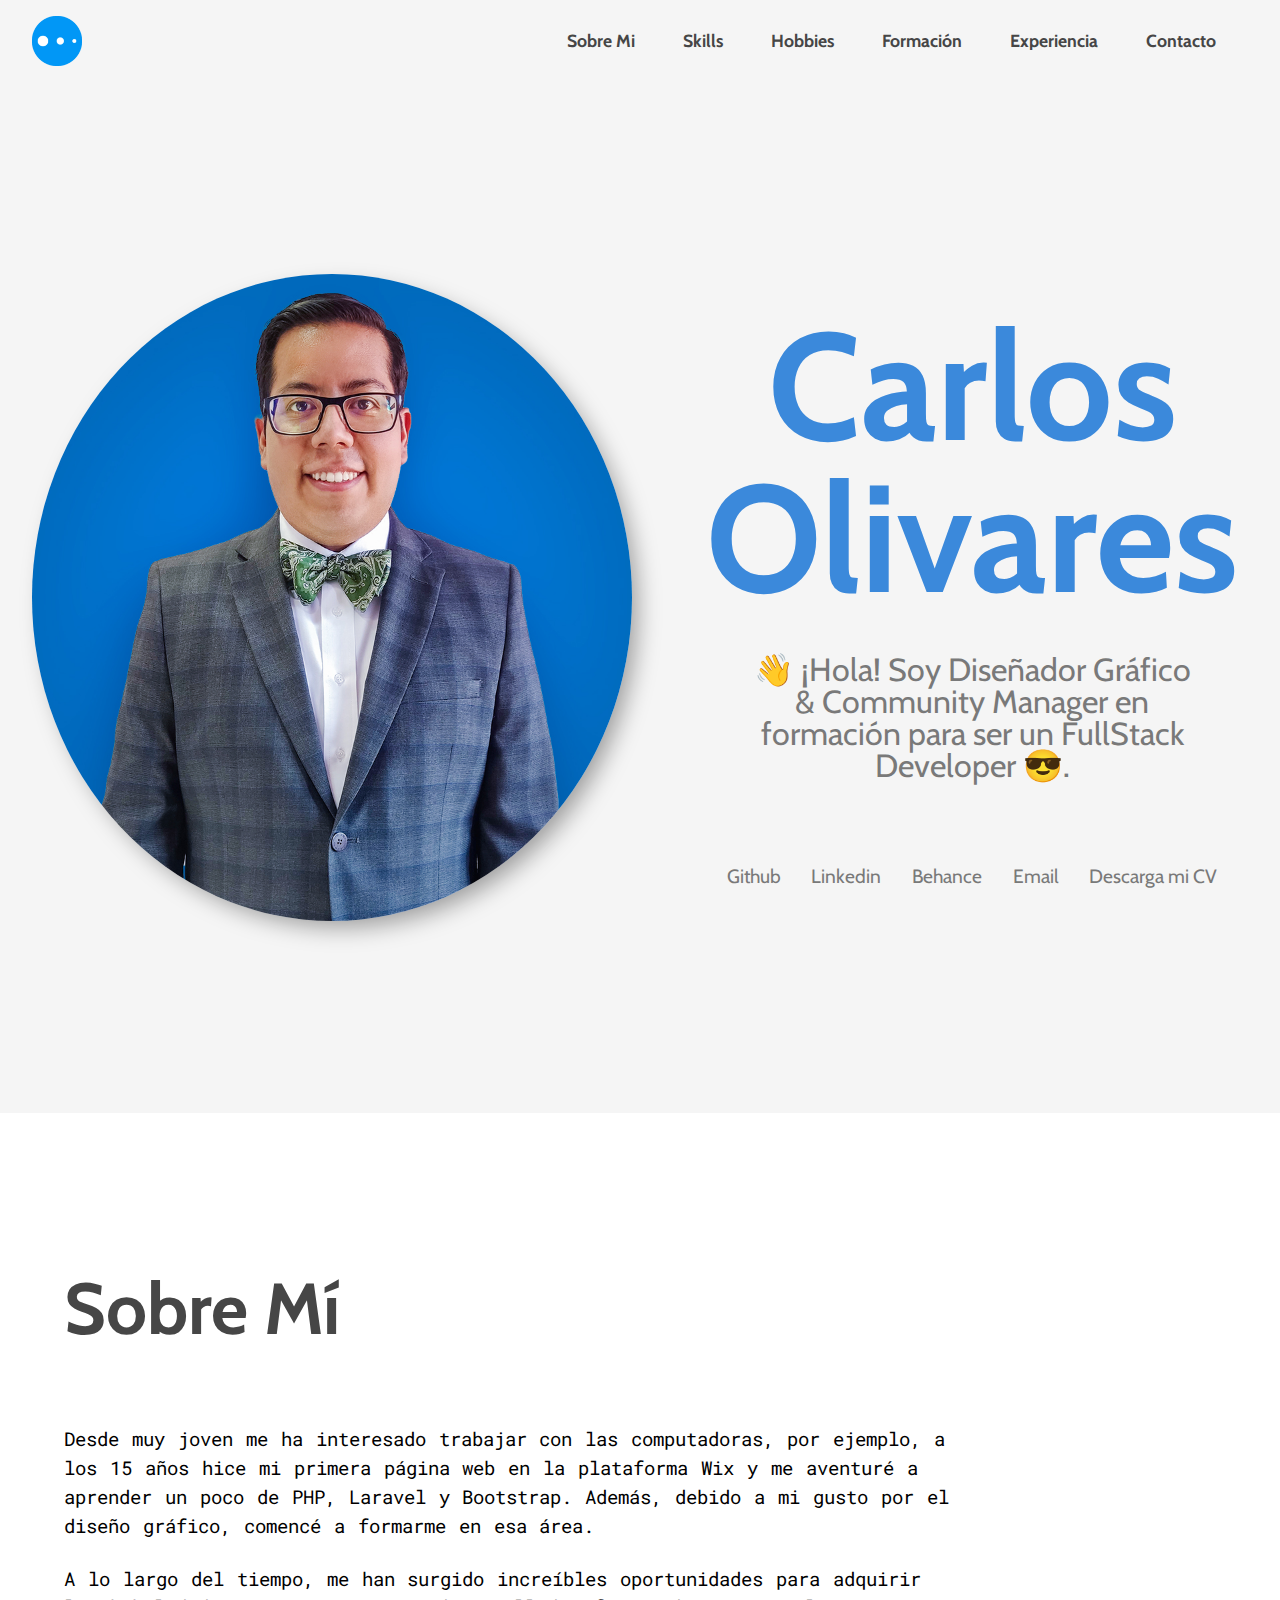
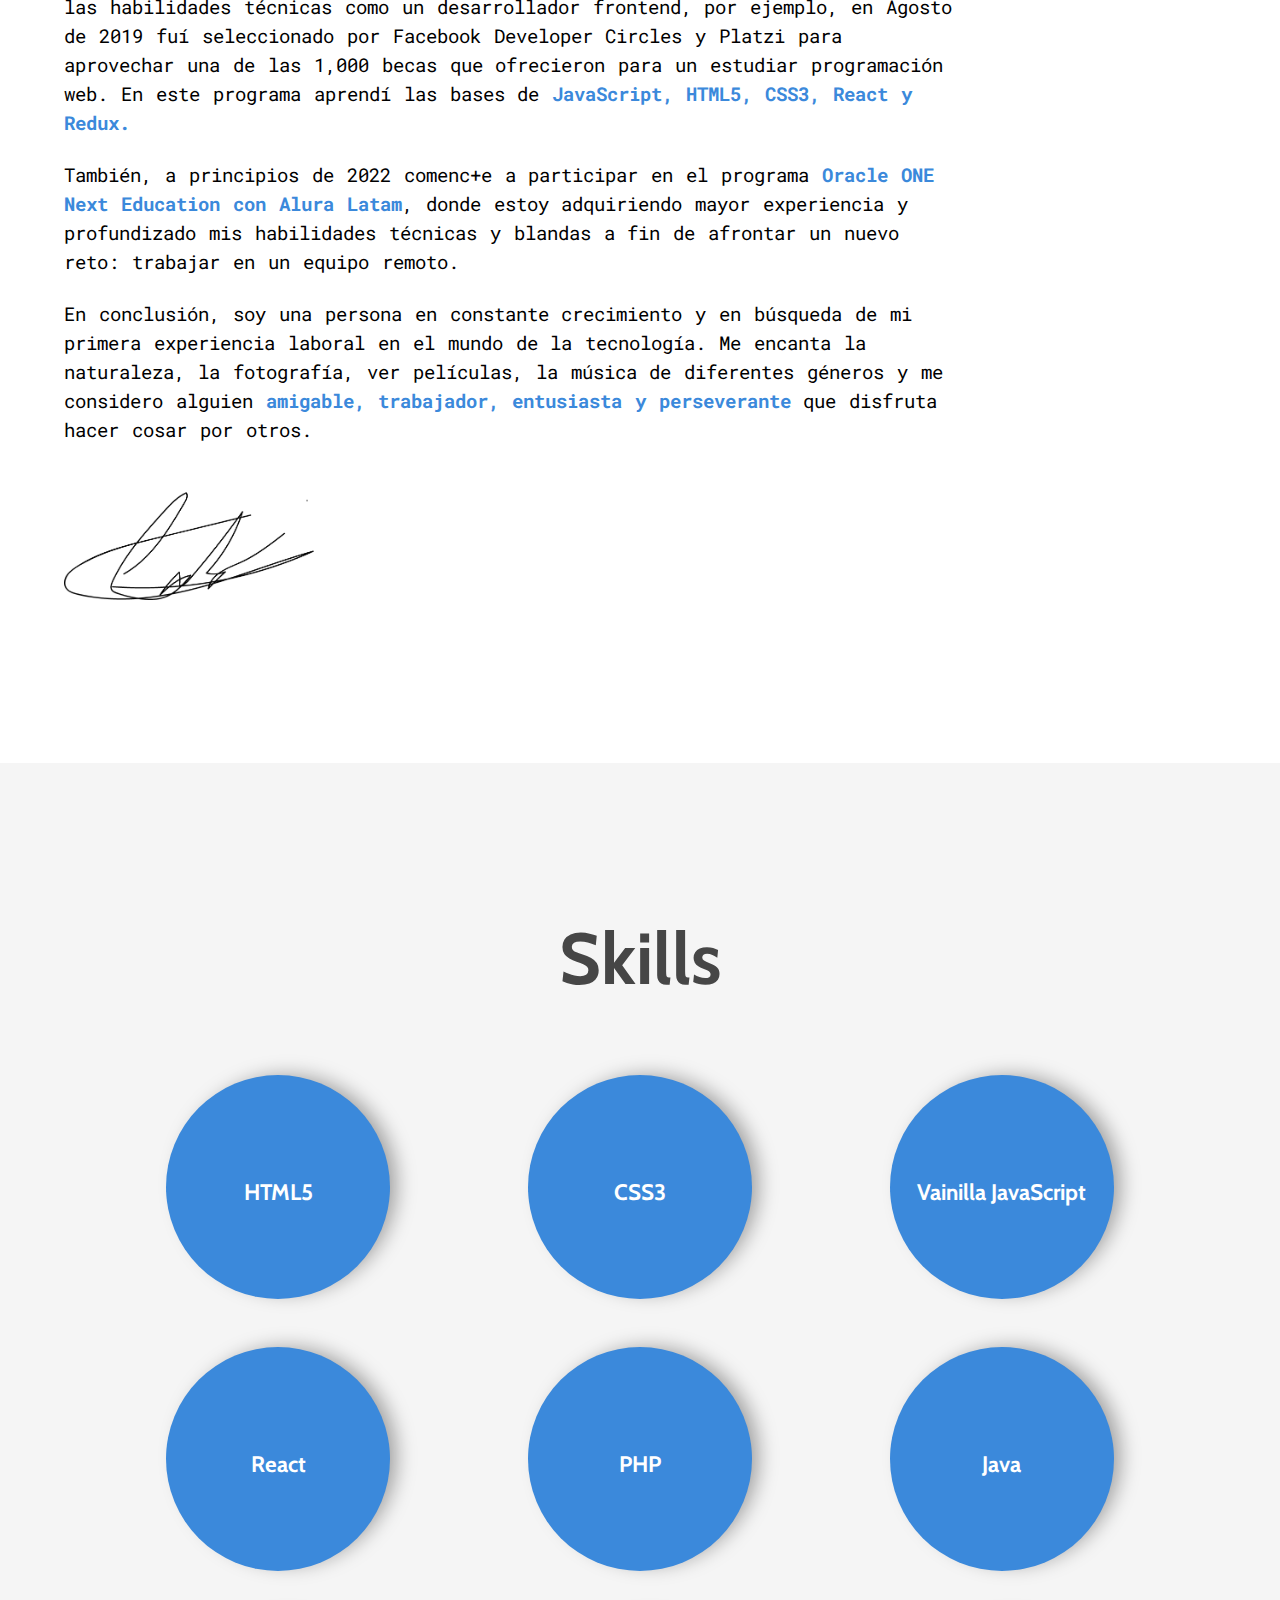
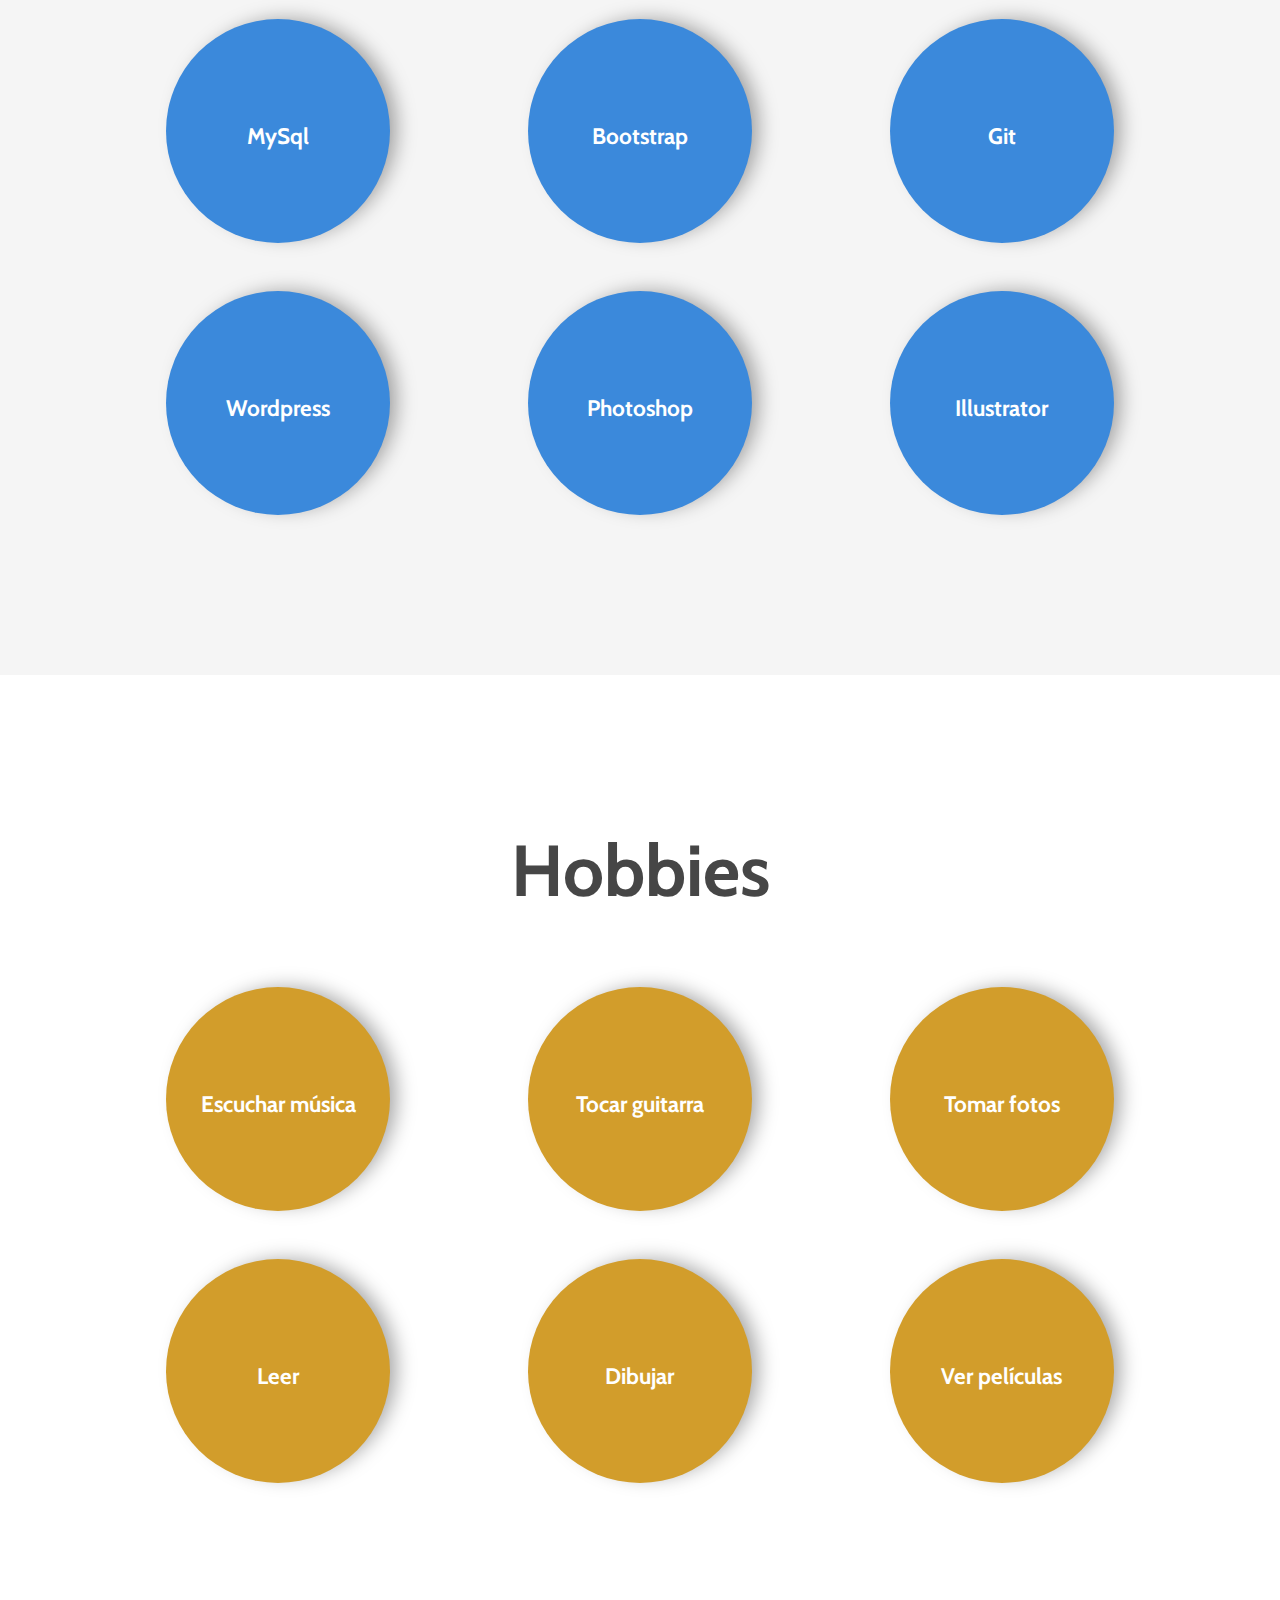
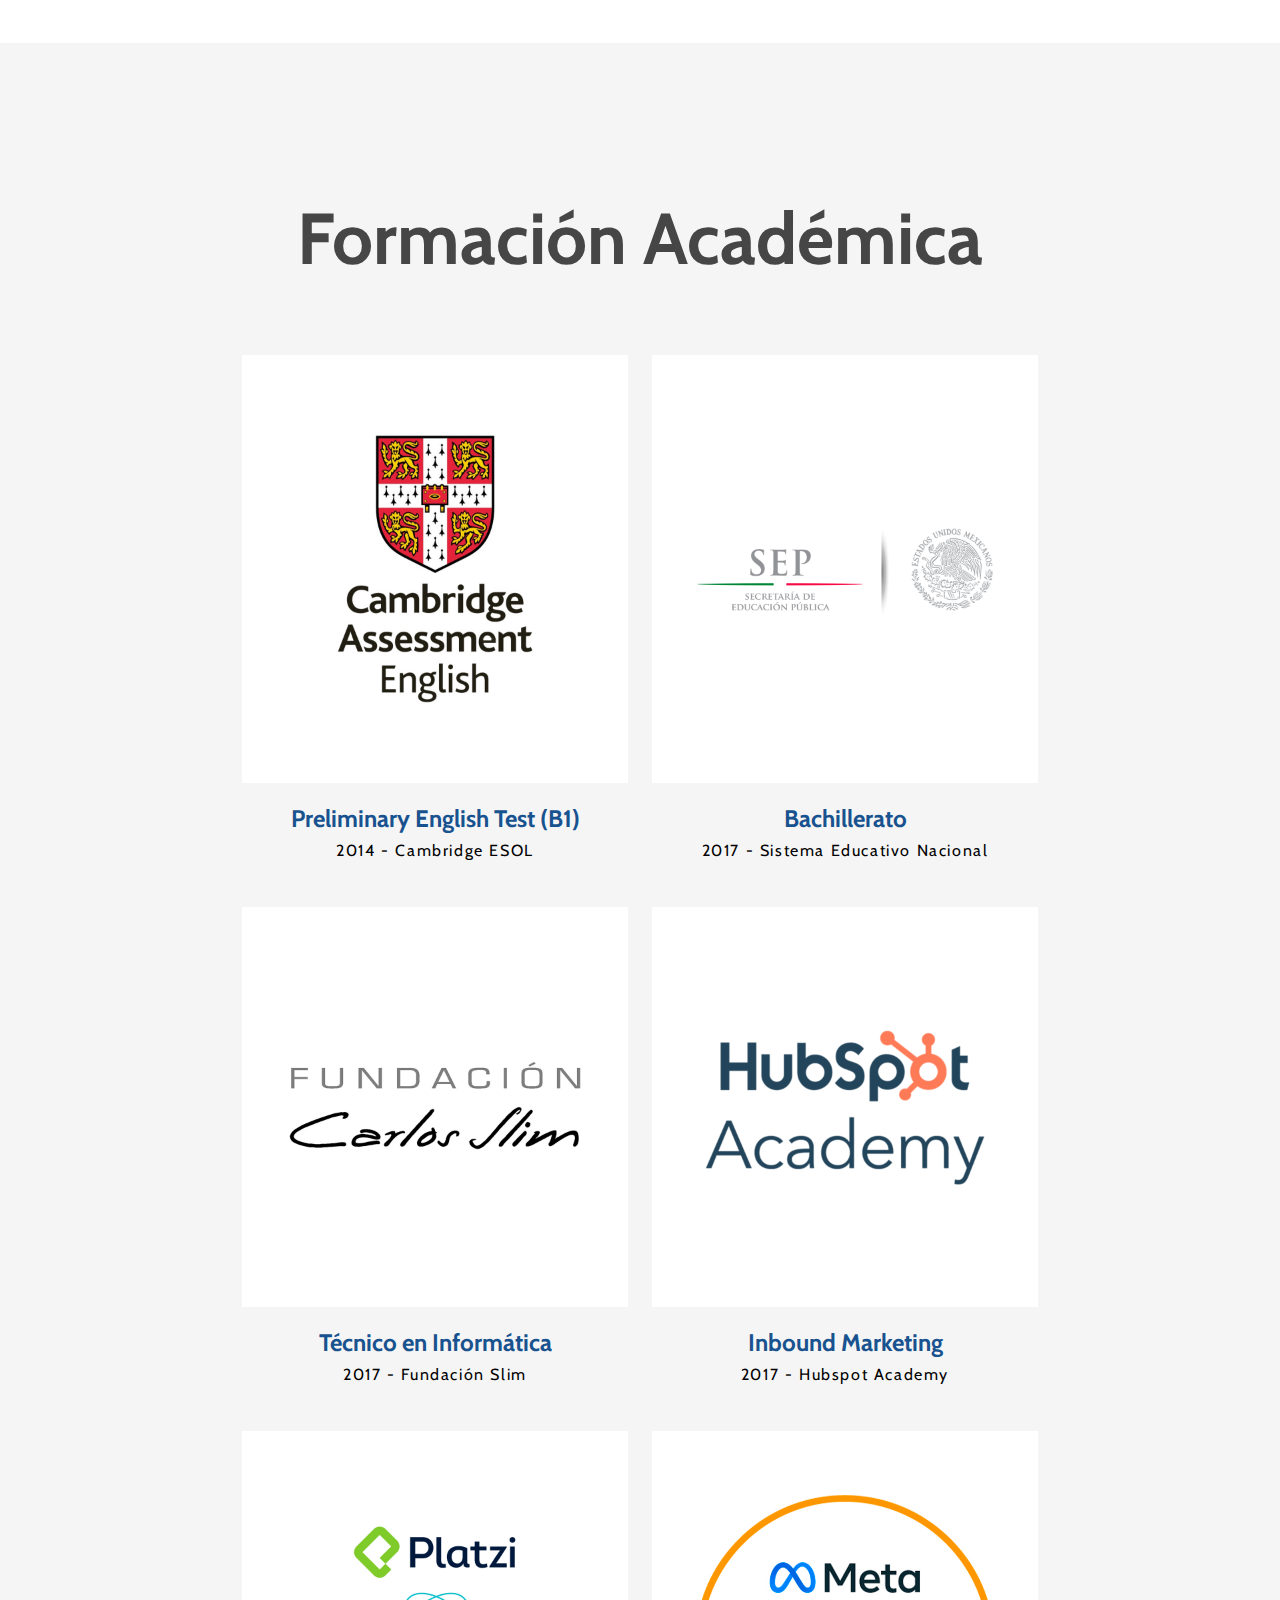
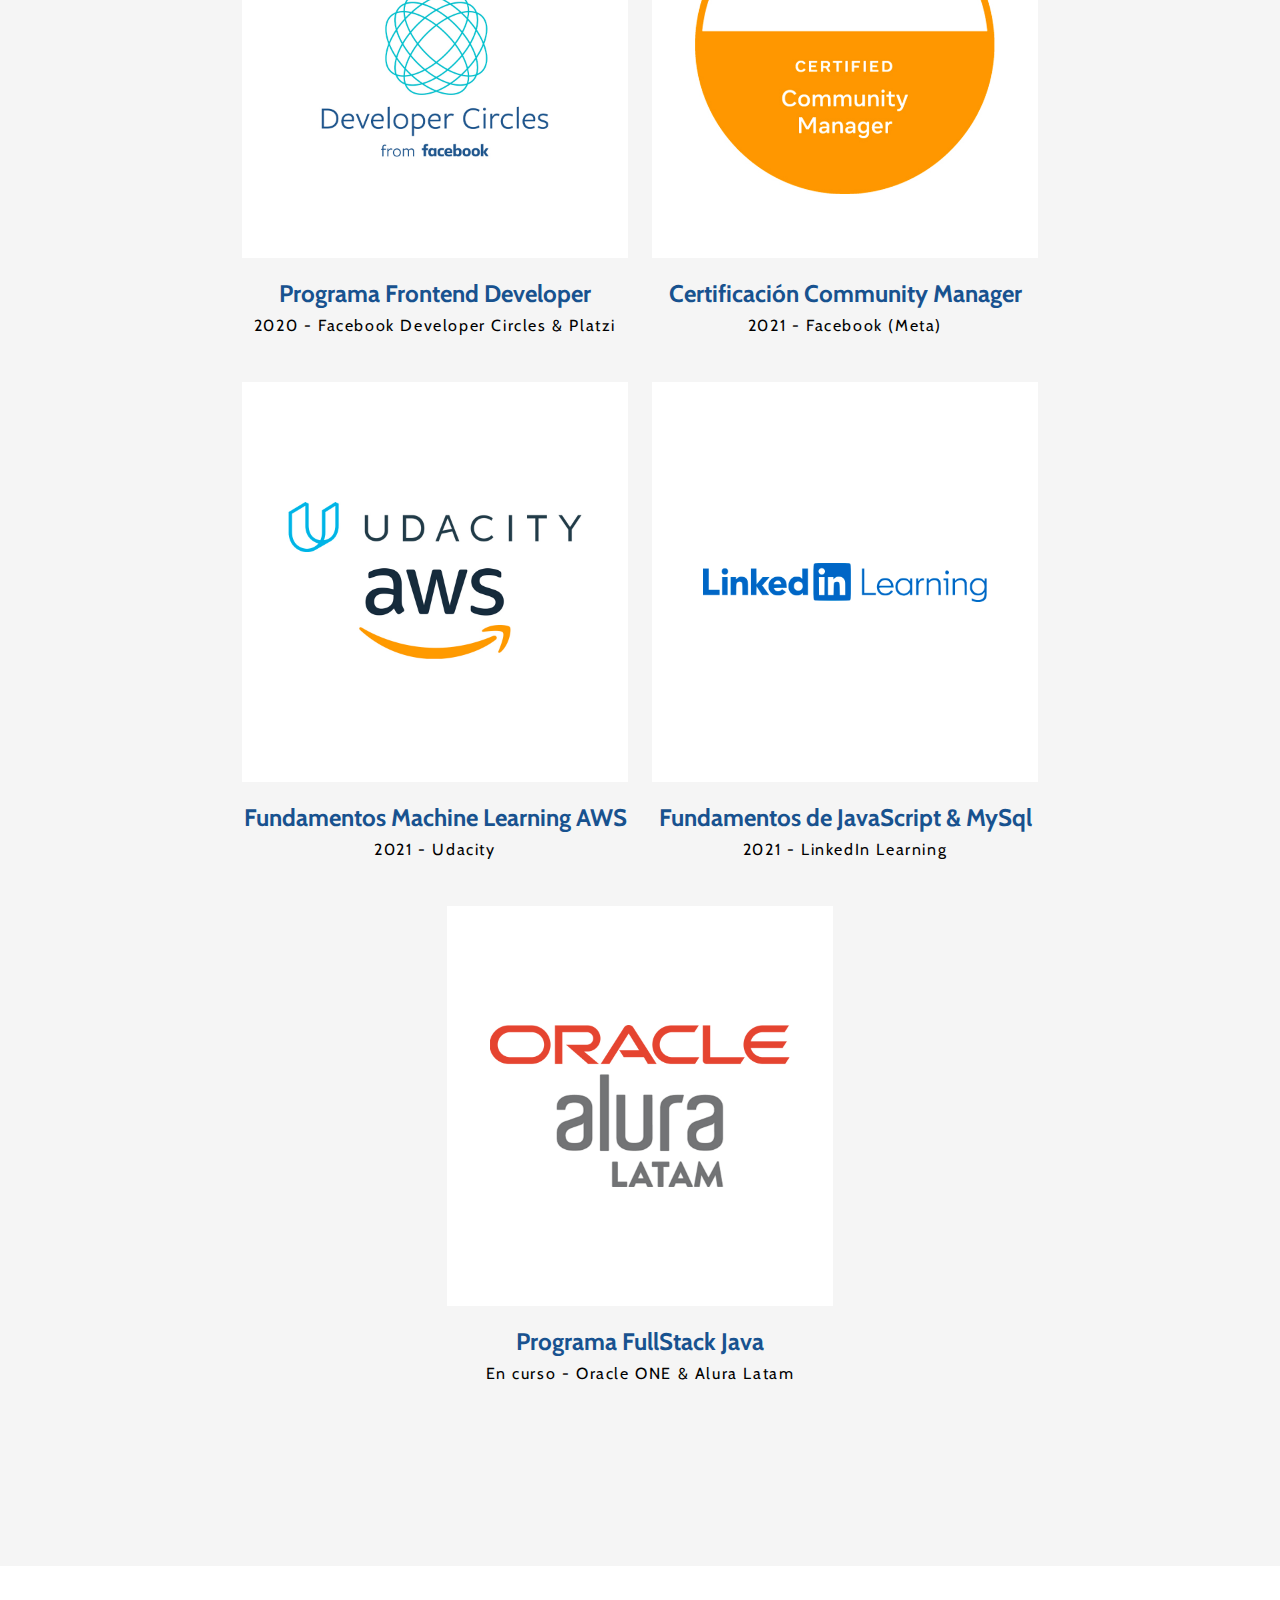
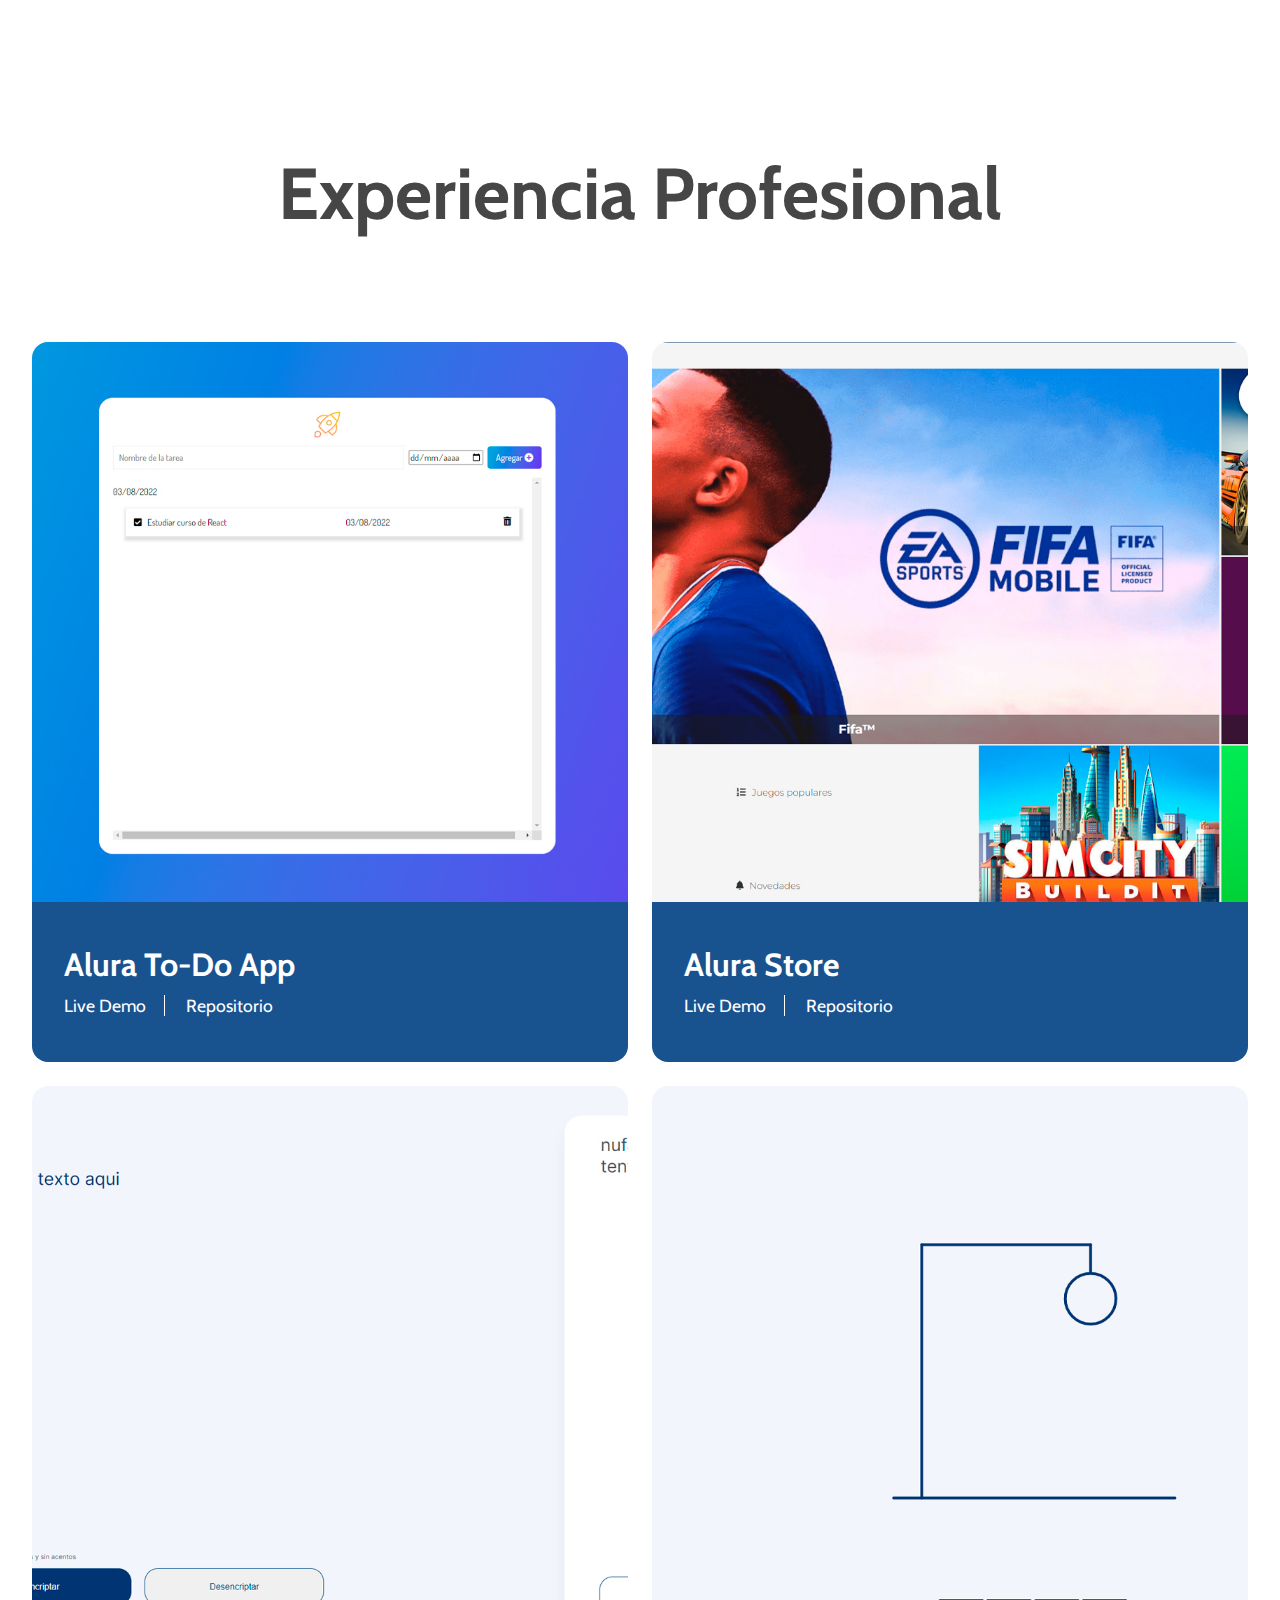
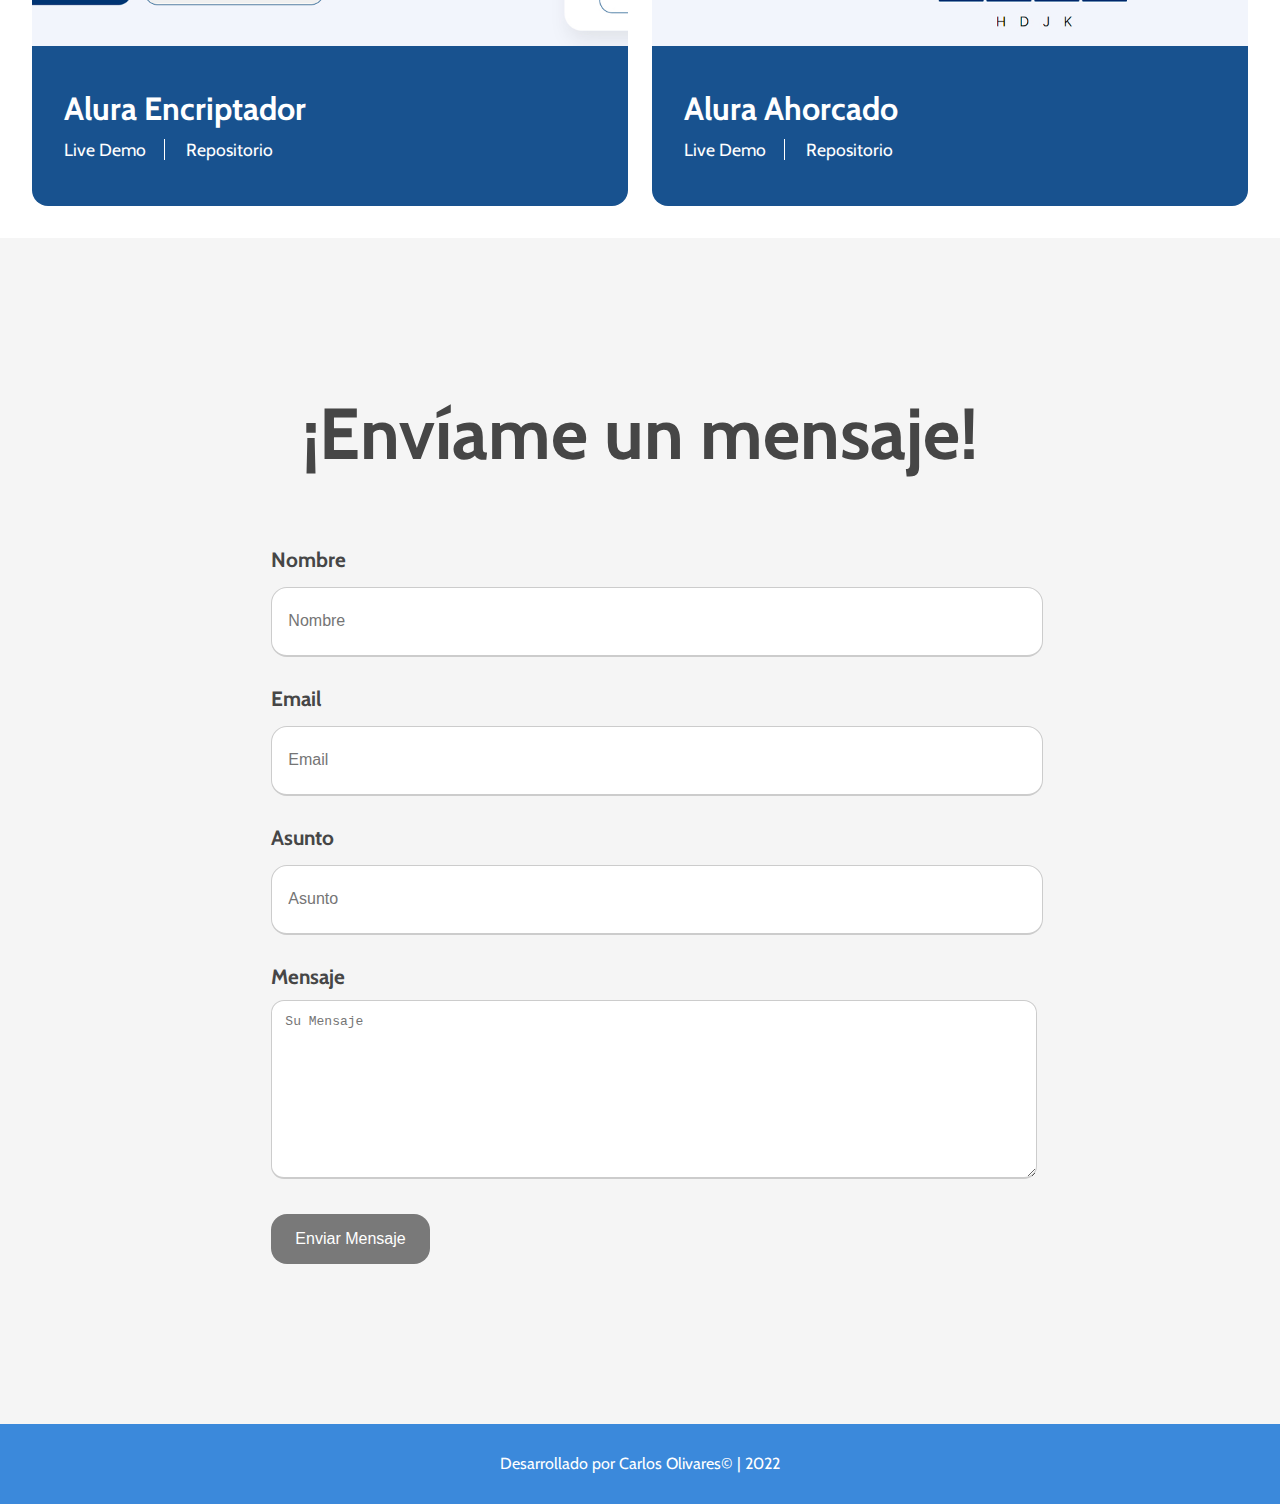
<file: public/index.html>
<!DOCTYPE html>
<html lang="es">
  <head>
    <meta charset="UTF-8" />
    <meta http-equiv="X-UA-Compatible" content="IE=edge" />
    <meta name="viewport" content="width=device-width, initial-scale=1.0" />
    <title>Portafolio Web de Carlos Olivares</title>
    <link rel="preconnect" href="https://fonts.googleapis.com" />
    <link rel="preconnect" href="https://fonts.gstatic.com" crossorigin />
    <link
      href="https://fonts.googleapis.com/css2?family=Cabin:wght@400;500;700&display=swap"
      rel="stylesheet"
    />
    <link
      href="https://fonts.googleapis.com/css2?family=Roboto+Mono:wght@300;400;700&display=swap"
      rel="stylesheet"
    />
    <link
      rel="stylesheet"
      href="https://cdnjs.cloudflare.com/ajax/libs/font-awesome/6.1.2/css/all.min.css"
      integrity="sha512-1sCRPdkRXhBV2PBLUdRb4tMg1w2YPf37qatUFeS7zlBy7jJI8Lf4VHwWfZZfpXtYSLy85pkm9GaYVYMfw5BC1A=="
      crossorigin="anonymous"
      referrerpolicy="no-referrer"
    />
    <link
      rel="stylesheet"
      href="https://cdnjs.cloudflare.com/ajax/libs/animate.css/4.1.1/animate.min.css"
      integrity="sha512-c42qTSw/wPZ3/5LBzD+Bw5f7bSF2oxou6wEb+I/lqeaKV5FDIfMvvRp772y4jcJLKuGUOpbJMdg/BTl50fJYAw=="
      crossorigin="anonymous"
      referrerpolicy="no-referrer"
    />
    <link rel="stylesheet" href="./assets/css/reset.css" />
    <link rel="stylesheet" href="./assets/css/helpers.css" />
    <link rel="stylesheet" href="./assets/css/custom.css" />
    <link rel="stylesheet" href="./assets/css/header/site__header.css" />
    <link rel="stylesheet" href="./assets/css/main/site__main.css" />
    <link rel="stylesheet" href="./assets/css/main/hero/site__hero.css" />
    <link rel="stylesheet" href="./assets/css/main/about/site__about.css" />
    <link rel="stylesheet" href="./assets/css/main/skills/site__skills.css" />
    <link rel="stylesheet" href="./assets/css/main/hobbies/site__hobbies.css" />
    <link
      rel="stylesheet"
      href="./assets/css/main/education/site__education.css"
    />
    <link
      rel="stylesheet"
      href="./assets/css/main/portfolio/site__portfolio.css"
    />
    <link rel="stylesheet" href="./assets/css/main/contact/site__contact.css" />
    <link rel="stylesheet" href="./assets/css/footer/site__footer.css" />
  </head>
  <body>
    <div class="app">
      <header class="site__header">
        <div class="site__header_container">
          <div class="site__header_info">
            <a href="" class="logo__link">
              <img
                src="./assets/img/resbrand_logo.png"
                alt=""
                class="logo__img"
              />
            </a>
          </div>
          <nav class="site__nav">
            <input id="site__nav_toggle" type="checkbox" />
            <label class="site__nav_button-container" for="site__nav_toggle">
              <div class="site__nav_button"></div>
            </label>
            <ul class="nav__list">
              <li class="nav__list_item">
                <a href="#about" class="nav__list_link">Sobre Mi</a>
              </li>
              <li class="nav__list_item">
                <a href="#skills" class="nav__list_link">Skills</a>
              </li>
              <li class="nav__list_item">
                <a href="#hobbies" class="nav__list_link">Hobbies</a>
              </li>
              <li class="nav__list_item">
                <a href="#education" class="nav__list_link">Formación</a>
              </li>
              <li class="nav__list_item">
                <a href="#portfolio" class="nav__list_link">Experiencia</a>
              </li>
              <li class="nav__list_item">
                <a href="#contact" class="nav__list_link">Contacto</a>
              </li>
            </ul>
          </nav>
        </div>
      </header>
      <main class="site__main">
        <section id="hero" class="site__hero">
          <div class="hero__profile">
            <img
              src="./assets/img/carlos_photo.jpg"
              alt=""
              class="hero__profile_img"
            />
          </div>
          <div class="hero__content">
            <h1 class="hero__title">Carlos Olivares</h1>
            <p class="hero__description">
              &#128075; ¡Hola! Soy Diseñador Gráfico & Community Manager en
              formación para ser un FullStack Developer &#128526;.
            </p>
            <ul class="hero__social">
              <li class="hero__social_item">
                <a href="" class="hero__social_link">
                  <i class="fa-brands fa-github hero__social_icon"></i>
                  Github
                </a>
              </li>
              <li class="hero__social_item">
                <a href="" class="hero__social_link">
                  <i class="fa-brands fa-linkedin hero__social_icon"></i>
                  Linkedin
                </a>
              </li>
              <li class="hero__social_item">
                <a href="" class="hero__social_link">
                  <i class="fa-brands fa-behance hero__social_icon"></i>
                  Behance
                </a>
              </li>
              <li class="hero__social_item">
                <a href="" class="hero__social_link">
                  <i class="fa-solid fa-inbox hero__social_icon"></i>
                  Email
                </a>
              </li>
              <li class="hero__social_item">
                <a href="" class="hero__social_link">
                  <i class="fa-solid fa-file-lines hero__social_icon"></i>
                  Descarga mi CV
                </a>
              </li>
            </ul>
          </div>
        </section>
        <section id="about" class="site__about">
          <div class="about__content">
            <h2 class="about__title section-title">Sobre Mí</h2>
            <div class="about__description">
              <p>
                Desde muy joven me ha interesado trabajar con las computadoras,
                por ejemplo, a los 15 años hice mi primera página web en la
                plataforma Wix y me aventuré a aprender un poco de PHP, Laravel
                y Bootstrap. Además, debido a mi gusto por el diseño gráfico,
                comencé a formarme en esa área.
              </p>
              <p>
                A lo largo del tiempo, me han surgido increíbles oportunidades
                para adquirir las habilidades técnicas como un desarrollador
                frontend, por ejemplo, en Agosto de 2019 fuí seleccionado por
                Facebook Developer Circles y Platzi para aprovechar una de las
                1,000 becas que ofrecieron para un estudiar programación web. En
                este programa aprendí las bases de
                <span class="featured"
                  >JavaScript, HTML5, CSS3, React y Redux.</span
                >
              </p>
              <p>
                También, a principios de 2022 comenc+e a participar en el
                programa
                <span class="featured"
                  >Oracle ONE Next Education con Alura Latam</span
                >, donde estoy adquiriendo mayor experiencia y profundizado mis
                habilidades técnicas y blandas a fin de afrontar un nuevo reto:
                trabajar en un equipo remoto.
              </p>
              <p>
                En conclusión, soy una persona en constante crecimiento y en
                búsqueda de mi primera experiencia laboral en el mundo de la
                tecnología. Me encanta la naturaleza, la fotografía, ver
                películas, la música de diferentes géneros y me considero
                alguien
                <span class="featured"
                  >amigable, trabajador, entusiasta y perseverante</span
                >
                que disfruta hacer cosar por otros.
              </p>
            </div>
            <div class="about__sign">
              <img src="./assets/img/firma.png" alt="" />
            </div>
          </div>
        </section>
        <section id="skills" class="site__skills">
          <div class="skills__content">
            <h3 class="skills__title section-title">Skills</h3>
            <div class="icons__container">
              <ul class="icons__list">
                <li class="icons__box">
                  <span class="icon__tag">HTML5</span>
                  <i class="icon"><i class="fa-brands fa-html5"></i></i>
                </li>
                <li class="icons__box">
                  <span class="icon__tag">CSS3</span>
                  <i class="icon"><i class="fa-brands fa-css3"></i></i>
                </li>
                <li class="icons__box">
                  <span class="icon__tag">Vainilla JavaScript</span>
                  <i class="icon"><i class="fa-brands fa-js"></i></i>
                </li>
                <li class="icons__box">
                  <span class="icon__tag">React</span>
                  <i class="icon"><i class="fa-brands fa-react"></i></i>
                </li>
                <li class="icons__box">
                  <span class="icon__tag">PHP</span>
                  <i class="icon"><i class="fa-brands fa-php"></i></i>
                </li>
                <li class="icons__box">
                  <span class="icon__tag">Java</span>
                  <i class="icon"><i class="fa-brands fa-java"></i></i>
                </li>
                <li class="icons__box">
                  <span class="icon__tag">MySql</span>
                  <i class="icon"><i class="fa-solid fa-database"></i></i>
                </li>
                <li class="icons__box">
                  <span class="icon__tag">Bootstrap</span>
                  <i class="icon"><i class="fa-brands fa-bootstrap"></i></i>
                </li>
                <li class="icons__box">
                  <span class="icon__tag">Git</span>
                  <i class="icon"><i class="fa-brands fa-git"></i></i>
                </li>
                <li class="icons__box">
                  <span class="icon__tag">Wordpress</span>
                  <i class="icon"><i class="fa-brands fa-wordpress"></i></i>
                </li>
                <li class="icons__box">
                  <span class="icon__tag">Photoshop</span>
                  <i class="icon"><i class="fa-solid fa-palette"></i></i>
                </li>
                <li class="icons__box">
                  <span class="icon__tag">Illustrator</span>
                  <i class="icon"><i class="fa-solid fa-bezier-curve"></i></i>
                </li>
              </ul>
            </div>
          </div>
        </section>
        <section id="hobbies" class="site__hobbies">
          <div class="hobbies__content">
            <h3 class="hobbies__title section-title">Hobbies</h3>
            <div class="icons__container">
              <ul class="icons__list">
                <li class="icons__box brown">
                  <span class="icon__tag">Escuchar música</span>
                  <i class="icon"><i class="fa-solid fa-music"></i></i>
                </li>
                <li class="icons__box brown">
                  <span class="icon__tag">Tocar guitarra</span>
                  <i class="icon"><i class="fa-solid fa-guitar"></i></i>
                </li>
                <li class="icons__box brown">
                  <span class="icon__tag">Tomar fotos</span>
                  <i class="icon"><i class="fa-solid fa-camera"></i></i>
                </li>
                <li class="icons__box brown">
                  <span class="icon__tag">Leer</span>
                  <i class="icon"><i class="fa-solid fa-book"></i></i>
                </li>
                <li class="icons__box brown">
                  <span class="icon__tag">Dibujar</span>
                  <i class="icon"><i class="fa-solid fa-pencil"></i></i>
                </li>
                <li class="icons__box brown">
                  <span class="icon__tag">Ver películas</span>
                  <i class="icon"><i class="fa-solid fa-film"></i></i>
                </li>
              </ul>
            </div>
          </div>
        </section>
        <section id="education" class="site__education">
          <div class="education__content">
            <h3 class="education__title section-title">Formación Académica</h3>
            <div class="education__details">
              <ul class="education__list">
                <li class="education__list_item">
                  <div class="education__list_info">
                    <h4 class="school__course">
                      Preliminary English Test (B1)
                    </h4>
                    <span class="school__course_time"
                      >2014 - Cambridge ESOL</span
                    >
                  </div>
                  <div class="education__list_school">
                    <img
                      src="./assets/img/cambridge.png"
                      alt=""
                      class="school__logo"
                    />
                  </div>
                </li>
                <li class="education__list_item">
                  <div class="education__list_info">
                    <h4 class="school__course">Bachillerato</h4>
                    <span class="school__course_time"
                      >2017 - Sistema Educativo Nacional</span
                    >
                  </div>
                  <div class="education__list_school">
                    <img
                      src="./assets/img/sep.png"
                      alt=""
                      class="school__logo"
                    />
                  </div>
                </li>
                <li class="education__list_item">
                  <div class="education__list_info">
                    <h4 class="school__course">Técnico en Informática</h4>
                    <span class="school__course_time"
                      >2017 - Fundación Slim</span
                    >
                  </div>
                  <div class="education__list_school">
                    <img
                      src="./assets/img/slim.png"
                      alt=""
                      class="school__logo"
                    />
                  </div>
                </li>
                <li class="education__list_item">
                  <div class="education__list_info">
                    <h4 class="school__course">Inbound Marketing</h4>
                    <span class="school__course_time"
                      >2017 - Hubspot Academy</span
                    >
                  </div>
                  <div class="education__list_school">
                    <img
                      src="./assets/img/hubspot_academy.png"
                      alt=""
                      class="school__logo"
                    />
                  </div>
                </li>
                <li class="education__list_item">
                  <div class="education__list_info">
                    <h4 class="school__course">Programa Frontend Developer</h4>
                    <span class="school__course_time"
                      >2020 - Facebook Developer Circles & Platzi</span
                    >
                  </div>
                  <div class="education__list_school">
                    <img
                      src="./assets/img/facebook_platzi.jpg"
                      alt=""
                      class="school__logo"
                    />
                  </div>
                </li>
                <li class="education__list_item">
                  <div class="education__list_info">
                    <h4 class="school__course">
                      Certificación Community Manager
                    </h4>
                    <span class="school__course_time"
                      >2021 - Facebook (Meta)</span
                    >
                  </div>
                  <div class="education__list_school">
                    <img
                      src="./assets/img/meta_cm.jpg"
                      alt=""
                      class="school__logo"
                    />
                  </div>
                </li>
                <li class="education__list_item">
                  <div class="education__list_info">
                    <h4 class="school__course">
                      Fundamentos Machine Learning AWS
                    </h4>
                    <span class="school__course_time">2021 - Udacity</span>
                  </div>
                  <div class="education__list_school">
                    <img
                      src="./assets/img/udacity_aws.jpg"
                      alt=""
                      class="school__logo"
                    />
                  </div>
                </li>
                <li class="education__list_item">
                  <div class="education__list_info">
                    <h4 class="school__course">
                      Fundamentos de JavaScript & MySql
                    </h4>
                    <span class="school__course_time"
                      >2021 - LinkedIn Learning</span
                    >
                  </div>
                  <div class="education__list_school">
                    <img
                      src="./assets/img/linkedin_learning.png"
                      alt=""
                      class="school__logo"
                    />
                  </div>
                </li>
                <li class="education__list_item">
                  <div class="education__list_info">
                    <h4 class="school__course">Programa FullStack Java</h4>
                    <span class="school__course_time"
                      >En curso - Oracle ONE & Alura Latam</span
                    >
                  </div>
                  <div class="education__list_school">
                    <img
                      src="./assets/img/alura_oracle.jpg"
                      alt=""
                      class="school__logo"
                    />
                  </div>
                </li>
              </ul>
            </div>
          </div>
        </section>
        <section id="portfolio" class="site__portfolio">
          <div class="portfolio__content">
            <h3 class="portfolio__title section-title">
              Experiencia Profesional
            </h3>
            <div class="portfolio__gallery">
              <div class="portfolio__box">
                <a
                  href="https://caryan57.github.io/todo-app/"
                  target="_blank"
                  class="portfolio__featured portfolio_1"
                ></a>
                <div class="portfolio__featured_content">
                  <div class="featured__title">
                    <h3>Alura To-Do App</h3>
                  </div>
                  <div class="featured__info">
                    <a
                      class="featured__link"
                      href="https://caryan57.github.io/todo-app/"
                      target="_blank"
                      ><i class="fa-solid fa-laptop"></i> Live Demo</a
                    >
                    <a
                      class="featured__link"
                      href="https://github.com/caryan57/todo-app"
                      target="_blank"
                      ><i class="fa-solid fa-code"></i> Repositorio</a
                    >
                  </div>
                </div>
              </div>
              <div class="portfolio__box">
                <a
                  href="https://caryan57.github.io/alura-store/"
                  target="_blank"
                  class="portfolio__featured portfolio_2"
                ></a>
                <div class="portfolio__featured_content">
                  <div class="featured__title">
                    <h3>Alura Store</h3>
                  </div>
                  <div class="featured__info">
                    <a
                      class="featured__link"
                      href="https://caryan57.github.io/alura-store/"
                      target="_blank"
                      ><i class="fa-solid fa-laptop"></i> Live Demo</a
                    >
                    <a
                      class="featured__link"
                      href="https://github.com/caryan57/alura-store"
                      target="_blank"
                      ><i class="fa-solid fa-code"></i> Repositorio</a
                    >
                  </div>
                </div>
              </div>
              <div class="portfolio__box">
                <a
                  href="https://caryan57.github.io/alura_encriptador/"
                  target="_blank"
                  class="portfolio__featured portfolio_3"
                ></a>
                <div class="portfolio__featured_content">
                  <div class="featured__title">
                    <h3>Alura Encriptador</h3>
                  </div>
                  <div class="featured__info">
                    <a
                      class="featured__link"
                      href="https://caryan57.github.io/alura_encriptador/"
                      target="_blank"
                      ><i class="fa-solid fa-laptop"></i> Live Demo</a
                    >
                    <a
                      class="featured__link"
                      href="https://github.com/caryan57/alura_encriptador"
                      target="_blank"
                      ><i class="fa-solid fa-code"></i> Repositorio</a
                    >
                  </div>
                </div>
              </div>
              <div class="portfolio__box">
                <a
                  href="https://caryan57.github.io/alura_ahorcado/"
                  target="_blank"
                  class="portfolio__featured portfolio_4"
                ></a>
                <div class="portfolio__featured_content">
                  <div class="featured__title">
                    <h3>Alura Ahorcado</h3>
                  </div>
                  <div class="featured__info">
                    <a
                      class="featured__link"
                      href="https://caryan57.github.io/alura_ahorcado/"
                      target="_blank"
                      ><i class="fa-solid fa-laptop"></i> Live Demo</a
                    >
                    <a
                      class="featured__link"
                      href="https://github.com/caryan57/alura_ahorcado"
                      target="_blank"
                      ><i class="fa-solid fa-code"></i> Repositorio</a
                    >
                  </div>
                </div>
              </div>
            </div>
          </div>
        </section>
        <section id="contact" class="site__contact">
          <div class="contact__content">
            <h3 class="contact__title section-title">¡Envíame un mensaje!</h3>
            <div class="contact__form_container">
              <form
                action="https://formspree.io/f/mpznzynz"
                method="post"
                class="contact__form"
              >
                <div class="contact__form_top">
                  <div class="form__input">
                    <label for="name" class="contact__label">Nombre</label>
                    <input
                      type="text"
                      class="contact__input"
                      name="name"
                      id="name"
                      data-type="name"
                      placeholder="Nombre"
                      required
                    />
                    <span class="contact__input_error"
                      >Este campo no es valido</span
                    >
                  </div>
                  <div class="form__input">
                    <label for="email" class="contact__label">Email</label>
                    <input
                      type="email"
                      class="contact__input"
                      name="email"
                      id="email"
                      data-type="email"
                      placeholder="Email"
                      required
                    />
                    <span class="contact__input_error"
                      >Este campo no es valido</span
                    >
                  </div>
                  <div class="form__input">
                    <label for="subject" class="contact__label">Asunto</label>
                    <input
                      type="text"
                      class="contact__input"
                      name="subject"
                      id="subject"
                      data-type="subject"
                      placeholder="Asunto"
                      required
                    />
                    <span class="contact__input_error"
                      >Este campo no es valido</span
                    >
                  </div>
                </div>
                <div class="form__input">
                  <label for="message" class="contact__label">Mensaje</label>
                  <textarea
                    name="message"
                    class="contact__input text-message"
                    id="message"
                    data-type="message"
                    rows="10"
                    cols="50"
                    placeholder="Su Mensaje"
                    required
                  ></textarea>
                  <span class="contact__input_error"
                    >Este campo no es valido</span
                  >
                </div>
                <div class="form__input">
                  <div id="recapID" class="g-recaptcha"></div>
                </div>
                <div class="contact__form_bottom">
                  <input
                    id="submit"
                    class="contact__submit"
                    type="submit"
                    value="Enviar Mensaje"
                    disabled
                  />
                </div>
                <span class="contact__status"></span>
              </form>
            </div>
          </div>
        </section>
      </main>
      <footer class="site__footer">
        <p class="footer__copy">Desarrollado por Carlos Olivares© | 2022</p>
      </footer>
    </div>
    <script type="module" src="./assets/js/app.js"></script>
    <script src="./assets/js/animations.js"></script>
    <script src="./assets/js/form/form.js"></script>
    <script
      src="https://www.google.com/recaptcha/api.js?onload=onloadCallback&render=explicit"
      async
      defer
    ></script>
    <script>
      window.onload = function () {
        var el = document.getElementById('recapID');
        if (el) {
          el.setAttribute('required', 'required');
        }
      };
      function onloadCallback() {
        grecaptcha.render('recapID', {
          sitekey: '6LfCynshAAAAALBoNNemh3NnEKqj4y8Esq5w28bp',
          callback: successCallback,
        });
      }

      var form = document.getElementById('contact__form');

      async function handleSubmit(event) {
        event.preventDefault();
        var status = document.getElementById('contact__status');
        var data = new FormData(event.target);
        fetch(event.target.action, {
          method: form.method,
          body: data,
          headers: {
            Accept: 'application/json',
          },
        })
          .then(response => {
            if (response.ok) {
              status.innerHTML = 'Thanks for your submission!';
              form.reset();
            } else {
              response.json().then(data => {
                if (Object.hasOwn(data, 'errors')) {
                  status.innerHTML = data['errors']
                    .map(error => error['message'])
                    .join(', ');
                } else {
                  status.innerHTML =
                    'Oops! There was a problem submitting your form';
                }
              });
            }
          })
          .catch(error => {
            status.innerHTML = 'Oops! There was a problem submitting your form';
          });
      }
      form.addEventListener('submit', handleSubmit);
    </script>
  </body>
</html>
</file>
<file: assets/css/helpers.css>
.section-title {
  color: var(--secondary-dark-gray);
  font-size: 4.5rem;
  font-weight: bold;
  margin-bottom: 5rem;
}

.featured {
  color: var(--main-blue);
  font-weight: bold;
}

.brown {
  color: var(--main-brown);
}

.active {
  font-weight: bold;
}

/* ICONS */
.icon {
  font-size: 3em;
  transition: all 0.5s ease-in-out;
  transform: rotate(0deg);
}

.icon:hover {
  transform: rotate(25deg);
}

.icons__container {
  width: 90%;
  margin: 0 auto;
}

.icons__list {
  display: flex;
  justify-content: space-around;
  gap: 3rem;
  flex-wrap: wrap;
}

.icons__box {
  width: 176px;
  height: 176px;
  padding: 1.5em;
  background-color: var(--main-blue);
  color: white;
  display: flex;
  flex-direction: column-reverse;
  border-radius: 50%;
  justify-content: center;
  align-items: center;
  cursor: pointer;
  transition: all 0.2s ease-in-out;
  box-shadow: 10px -3px 20px -4px rgba(0, 0, 0, 0.36);
}

.icons__box.brown {
  background-color: var(--main-brown);
}

.icons__box.brown:hover {
  color: var(--main-brown);
}

.icons__box:hover {
  color: var(--main-blue);
  background-color: var(--light-gray);
}

.icon__tag {
  font-size: 1.4em;
  text-align: center;
  font-weight: bold;
  margin-top: 0.5em;
}

@media (max-width: 495px) {
  .section-title {
    font-size: 3.5rem;
  }
}
</file>
<file: assets/css/custom.css>
:root {
  --cabin-font: 'Cabin', sans-serif;
  --roboto-font: 'Roboto Mono', monospace;
  --main-dark-blue: #18528f;
  --main-light-blue: #5eacff;
  --main-blue: #3b89db;
  --main-brown: #d29d2b;
  --main-light-brown: #dbbd88;
  --light-gray: #f5f5f5;
  --dark-gray: #797979;
  --secondary-dark-gray: #464646;
}

body {
  font-family: var(--cabin-font);
}

.app {
  display: grid;
  grid-template-areas: 'header' 'main' 'footer';
  grid-template-columns: auto;
  grid-template-rows: auto;
}
</file>
<file: assets/css/header/site__header.css>
@import 'site__header_info.css';
@import 'site__nav.css';

.site__header {
  grid-area: header;
  background-color: var(--light-gray);
}

.site__header_container {
  padding: 1rem 2rem;
  display: flex;
  align-items: center;
  justify-content: space-between;
}
</file>
<file: assets/css/main/site__main.css>
.site__main {
  grid-area: main;
}
</file>
<file: assets/css/main/hero/site__hero.css>
@import './hero__profile.css';
@import './hero__content.css';
@import './hero__social.css';

.site__hero {
  display: flex;
  justify-content: space-evenly;
  align-items: center;
  background-color: var(--light-gray);
  padding: 10rem 0;
}

@media (max-width: 768px) {
  .site__hero {
    flex-direction: column;
  }
}

@media (max-width: 649px) {
  .site__hero {
    padding: 5rem 0;
  }
}
</file>
<file: assets/css/main/about/site__about.css>
@import './about__content.css';

.site__about {
  padding: 10rem 4rem;
}

@media (max-width: 495px) {
  .site__about {
    padding: 5rem 2rem;
  }
}
</file>
<file: assets/css/main/skills/site__skills.css>
@import './skills__content.css';

.site__skills {
  padding: 10rem 4rem;
  background: var(--light-gray);
}
</file>
<file: assets/css/main/hobbies/site__hobbies.css>
@import './hobbies__content.css';

.site__hobbies {
  padding: 10rem 4rem;
}
</file>
<file: assets/css/main/education/site__education.css>
@import './education__content.css';

.site__education {
  padding: 10rem 4rem;
  background-color: var(--light-gray);
  margin-bottom: 12rem;
}

@media (max-width: 495px) {
  .site__education {
    padding: 5rem 2rem;
  }
}
</file>
<file: assets/css/main/portfolio/site__portfolio.css>
@import './portfolio__content.css';
@import './portfolio__gallery/portfolio__gallery.css';
</file>
<file: assets/css/main/contact/site__contact.css>
@import './contact__content.css';

.site__contact {
  padding: 10rem 4rem;
  background-color: var(--light-gray);
}

@media (max-width: 495px) {
  .site__contact {
    padding: 5rem 2rem;
  }
}
</file>
<file: assets/css/footer/site__footer.css>
.site__footer {
  grid-area: footer;
  padding: 2rem;
  display: flex;
  justify-content: center;
  align-items: center;
  color: white;
  background-color: var(--main-blue);
}
</file>
<file: public/assets/css/helpers.css>
.section-title {
  color: var(--secondary-dark-gray);
  font-size: 4.5rem;
  font-weight: bold;
  margin-bottom: 5rem;
}

.featured {
  color: var(--main-blue);
  font-weight: bold;
}

.brown {
  color: var(--main-brown);
}

.active {
  font-weight: bold;
}

/* ICONS */
.icon {
  font-size: 3em;
  transition: all 0.5s ease-in-out;
  transform: rotate(0deg);
}

.icon:hover {
  transform: rotate(25deg);
}

.icons__container {
  width: 90%;
  margin: 0 auto;
}

.icons__list {
  display: flex;
  justify-content: space-around;
  gap: 3rem;
  flex-wrap: wrap;
}

.icons__box {
  width: 176px;
  height: 176px;
  padding: 1.5em;
  background-color: var(--main-blue);
  color: white;
  display: flex;
  flex-direction: column-reverse;
  border-radius: 50%;
  justify-content: center;
  align-items: center;
  cursor: pointer;
  transition: all 0.2s ease-in-out;
  box-shadow: 10px -3px 20px -4px rgba(0, 0, 0, 0.36);
}

.icons__box.brown {
  background-color: var(--main-brown);
}

.icons__box.brown:hover {
  color: var(--main-brown);
}

.icons__box:hover {
  color: var(--main-blue);
  background-color: var(--light-gray);
}

.icon__tag {
  font-size: 1.4em;
  text-align: center;
  font-weight: bold;
  margin-top: 0.5em;
}

@media (max-width: 495px) {
  .section-title {
    font-size: 3.5rem;
  }
}
</file>
<file: public/assets/css/custom.css>
:root {
  --cabin-font: 'Cabin', sans-serif;
  --roboto-font: 'Roboto Mono', monospace;
  --main-dark-blue: #18528f;
  --main-light-blue: #5eacff;
  --main-blue: #3b89db;
  --main-brown: #d29d2b;
  --main-light-brown: #dbbd88;
  --light-gray: #f5f5f5;
  --dark-gray: #797979;
  --secondary-dark-gray: #464646;
}

body {
  font-family: var(--cabin-font);
}

.app {
  display: grid;
  grid-template-areas: 'header' 'main' 'footer';
  grid-template-columns: auto;
  grid-template-rows: auto;
}
</file>
<file: public/assets/css/header/site__header.css>
@import 'site__header_info.css';
@import 'site__nav.css';

.site__header {
  grid-area: header;
  background-color: var(--light-gray);
}

.site__header_container {
  padding: 1rem 2rem;
  display: flex;
  align-items: center;
  justify-content: space-between;
}
</file>
<file: public/assets/css/main/site__main.css>
.site__main {
  grid-area: main;
}
</file>
<file: public/assets/css/main/hero/site__hero.css>
@import './hero__profile.css';
@import './hero__content.css';
@import './hero__social.css';

.site__hero {
  display: flex;
  justify-content: space-evenly;
  align-items: center;
  background-color: var(--light-gray);
  padding: 10rem 0;
}

@media (max-width: 768px) {
  .site__hero {
    flex-direction: column;
  }
}

@media (max-width: 649px) {
  .site__hero {
    padding: 5rem 0;
  }
}
</file>
<file: public/assets/css/main/about/site__about.css>
@import './about__content.css';

.site__about {
  padding: 10rem 4rem;
}

@media (max-width: 495px) {
  .site__about {
    padding: 5rem 2rem;
  }
}
</file>
<file: public/assets/css/main/skills/site__skills.css>
@import './skills__content.css';

.site__skills {
  padding: 10rem 4rem;
  background: var(--light-gray);
}
</file>
<file: public/assets/css/main/hobbies/site__hobbies.css>
@import './hobbies__content.css';

.site__hobbies {
  padding: 10rem 4rem;
}
</file>
<file: public/assets/css/main/education/site__education.css>
@import './education__content.css';

.site__education {
  padding: 10rem 4rem;
  background-color: var(--light-gray);
  margin-bottom: 12rem;
}

@media (max-width: 495px) {
  .site__education {
    padding: 5rem 2rem;
  }
}
</file>
<file: public/assets/css/main/portfolio/site__portfolio.css>
@import './portfolio__content.css';
@import './portfolio__gallery/portfolio__gallery.css';
</file>
<file: public/assets/css/main/contact/site__contact.css>
@import './contact__content.css';

.site__contact {
  padding: 10rem 4rem;
  background-color: var(--light-gray);
}

@media (max-width: 495px) {
  .site__contact {
    padding: 5rem 2rem;
  }
}
</file>
<file: public/assets/css/footer/site__footer.css>
.site__footer {
  grid-area: footer;
  padding: 2rem;
  display: flex;
  justify-content: center;
  align-items: center;
  color: white;
  background-color: var(--main-blue);
}
</file>
